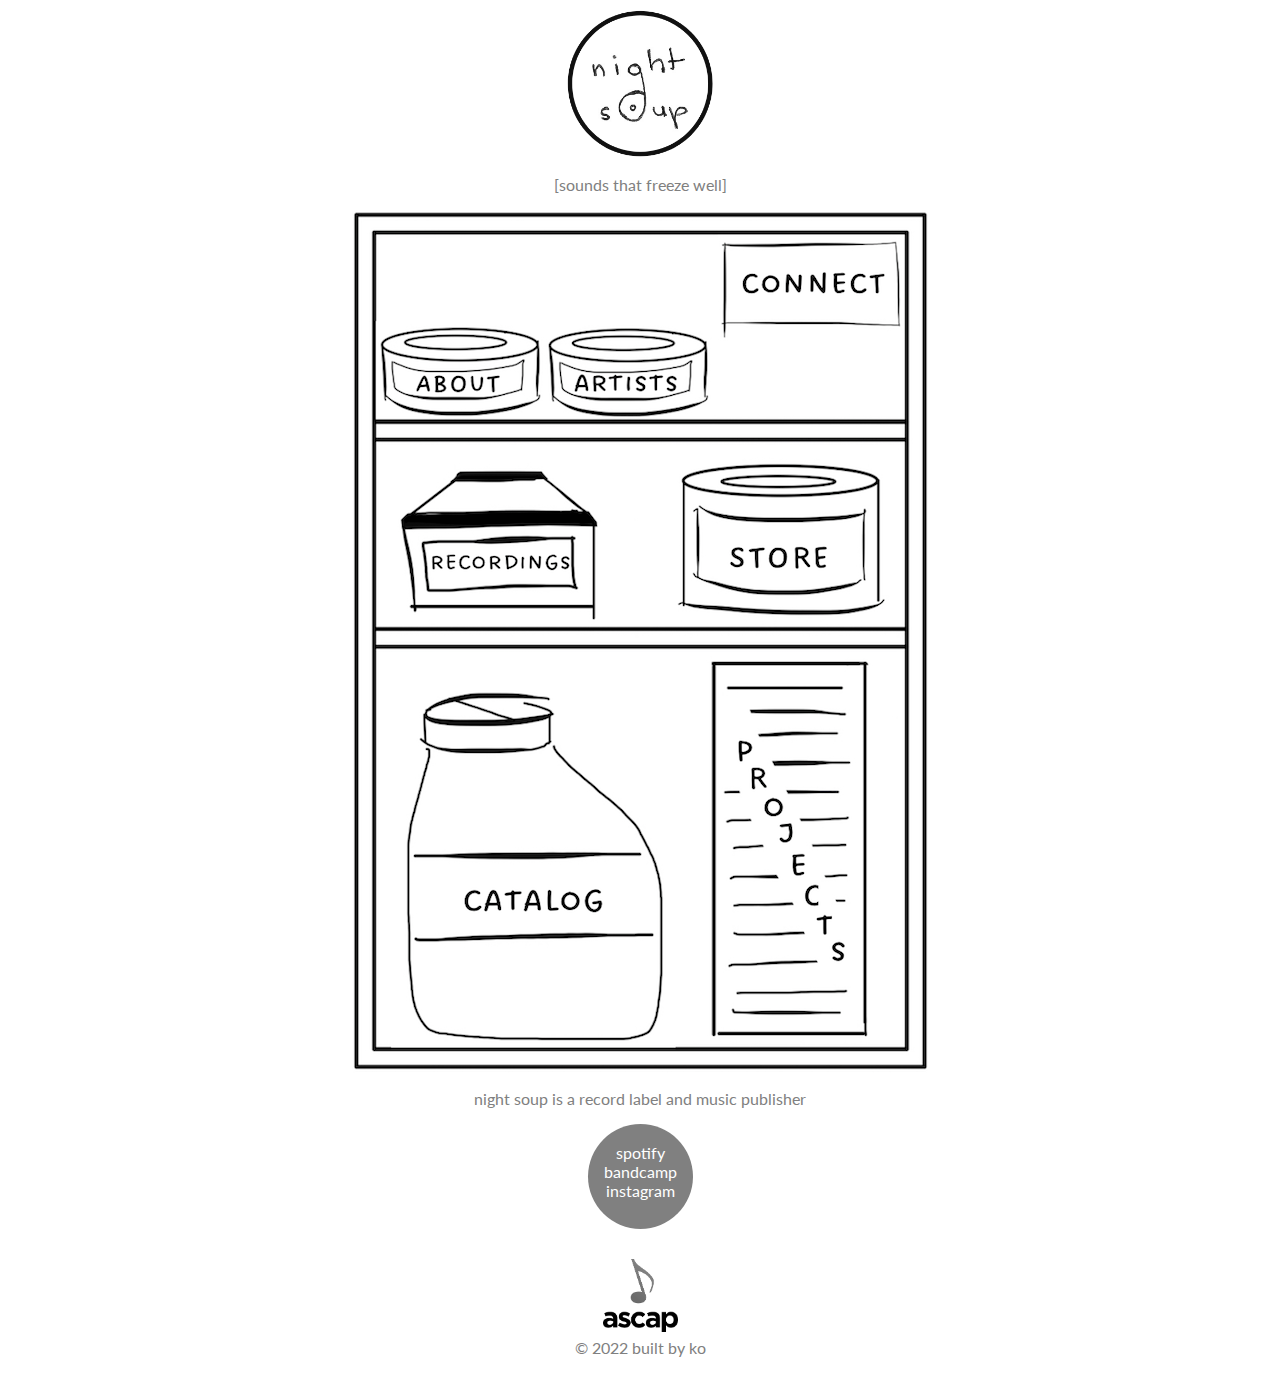
<file: index.html>
<!DOCTYPE html>
<html lang="en"> 
<head>
    <title>Night Soup Music</title>
    <!-- Meta -->
    <meta name="description" content="Night Soup Music | sounds that freeze well">
    <meta name="author" content="http://kirstenopstad.com"> 
    <meta name="viewport" content="width=device-width, initial-scale=1.0">   
    <link rel="shortcut icon" href="images/Night Soup Simple Logo.png"> 
    <!--CSS-->
	<link rel="stylesheet" href="style.css">
    <!-- Global site tag (gtag.js) - Google Analytics -->
    <script async src="https://www.googletagmanager.com/gtag/js?id=G-VCZ8Q6GPBM"></script>
    <script>
    window.dataLayer = window.dataLayer || [];
    function gtag(){dataLayer.push(arguments);}
    gtag('js', new Date());

    gtag('config', 'G-VCZ8Q6GPBM');
    </script>
</head> 
<body>
<div class="header">
    <header>
        <!-- Image Map Generated by http://www.image-map.net/ -->
        <img class="header" id="logo" src="images/Night Soup Simple Logo.png" title="Night Soup Logo" alt="Illustration of a bowl of soup with the words 'night soup' inside.">
        <p>[sounds that freeze well]</p>
    </div>
    </header>
        <div class="nav-cab-container">
        <div class="nav-cab">
            <div class="nav-cab-little">
                <!-- Image Map Generated by http://www.image-map.net/ -->
                    <img class="little-screens" src="images/NS-Cabinet-320x479.png" width="320" height="479" usemap="#image-map-little">
                    <map name="image-map-little">
                        <area target="" alt="About" title="About" href="about.html" coords="18,76,18,102,44,113,65,112,88,108,103,105,103,76,85,67,57,67,34,68,24,72" shape="poly">
                        <area target="" alt="Artists" title="Artists" href="artists.html" coords="112,78,112,102,131,112,149,112,171,112,188,112,197,106,197,78,188,69,167,67,143,67,119,68" shape="poly">
                        <area target="" alt="Connect" title="Connect" href="connect.html" coords="208,20,303,65" shape="rect">
                        <area target="" alt="Recordings" title="Recordings" href="recordings.html" coords="30,176,36,218,135,220,133,173,106,147,61,148,35,168,30,171" shape="poly">
                        <area target="" alt="Store" title="Store" href="store.html" coords="185,152,184,216,203,221,231,221,251,223,279,223,294,216,294,153,280,142,261,142,227,144,208,144,198,144" shape="poly">
                        <area target="" alt="Catalog" title="Catalog" href="catalog.html" coords="42,282,42,293,45,302,31,342,35,439,43,453,59,458,94,458,115,459,148,457,161,457,169,446,173,402,173,374,168,356,160,340,142,325,127,313,111,296,110,281,98,271,85,269,66,268,51,269" shape="poly">
                        <area target="" alt="Projects" title="Projects" href="projects.html" coords="203,254,285,458" shape="rect">
                    </map>
       
            </div>
            <div class="nav-cab-mobile">
                <!-- Image Map Generated by http://www.image-map.net/ -->
                <img class="mobile-screens" src="images/NS-Cabinet-576x863.png" usemap="#image-map-mobile">

                <map name="image-map-mobile">
                    <area target="" alt="About" title="About" href="about.html" coords="31,139,35,185,48,193,66,198,91,203,118,203,141,201,159,198,180,192,187,187,187,138,180,127,154,120,129,119,100,118,77,119,61,119,45,122,36,125" shape="poly">
                    <area target="" alt="Artists" title="Artists" href="artists.html" coords="199,139,201,186,229,200,270,202,308,202,335,197,353,191,356,136,327,122,297,120,260,120,230,121,208,126" shape="poly">
                    <area target="" alt="Connect" title="Connect" href="connect.html" coords="374,36,547,116" shape="rect">
                    <area target="" alt="Recordings" title="Recordings" href="recordings.html" coords="51,312,59,359,62,394,241,394,242,316,191,263,111,265" shape="poly">
                    <area target="" alt="Store" title="Store" href="store.html" coords="333,275,332,392,418,401,483,404,526,395,526,272,489,259,440,257,396,259,356,262,340,266,333,271,334,283" shape="poly">
                    <area target="" alt="Catalog" title="Catalog" href="catalog.html" coords="58,646,308,725" shape="rect">
                    <area target="" alt="Projects" title="Projects" href="projects.html" coords="365,454,514,825" shape="rect">
                </map>
            </div>
            <div class="nav-cab-tablet">
                <!-- Image Map Generated by http://www.image-map.net/ -->
                <img class="tablet-screens" src="images/NS-Cabinet-768x1150.png" usemap="#image-map-tablet">

                <map name="image-map-tablet">
                    <area target="" alt="About" title="About" href="about.html" coords="55,203,58,236,88,250,139,251,173,252,226,239,229,202,188,212,139,217,94,215" shape="poly">
                    <area target="" alt="Artists" title="Artists" href="artists.html" coords="279,204,281,238,311,248,335,253,359,255,393,254,411,253,451,241,452,205,424,211,390,215,344,216,316,216" shape="poly">
                    <area target="" alt="Connect" title="Connect" href="connect.html" coords="499,49,729,150" shape="rect">
                    <area target="" alt="Recordings" title="Recordings" href="recordings.html" coords="97,440,302,505" shape="rect">
                    <area target="" alt="Store" title="Store" href="store.html" coords="462,395,463,491,487,497,517,505,546,509,585,510,604,509,643,505,668,501,682,490,685,404,657,410,612,414,562,414,520,413,486,408" shape="poly">
                    <area target="" alt="Catalog" title="Catalog" href="catalog.html" coords="83,862,402,966" shape="rect">
                    <area target="" alt="Projects" title="Projects" href="projects.html" coords="486,606,684,1096" shape="rect">
                </map>
            </div>
        </div>
    </div>
    <main>
        <p>night soup is a record label and music publisher</p>
        <div id="circle">
        <ul class="simple-list">
            <li><a href="https://open.spotify.com/playlist/7rzDrk3SoF07BJKBrepksP?si=p0f_B0v2R-ePAQViDe3pBQ" target="_blank">spotify</a></li>
            <li><a href="https://kirstenopstad.bandcamp.com/" target="_blank">bandcamp</a></li>
            <li><a href="https://www.instagram.com/nights0up/" target="_blank">instagram</a></li></ul>
        </ul>
    </div>
</main>
<footer>
    <div class="affiliate-logos">
        <a href="https://www.ascap.com/repertory#/ace/works/publisher/5889394/NIGHT%20SOUP"><img class="affiliate-logos" src="images/ascap-logo.png"></a>
      
    </div>
    <p class="copyright-tag">&#169; 2022 built by ko</p>
</footer>
</body>
</html>
</file>
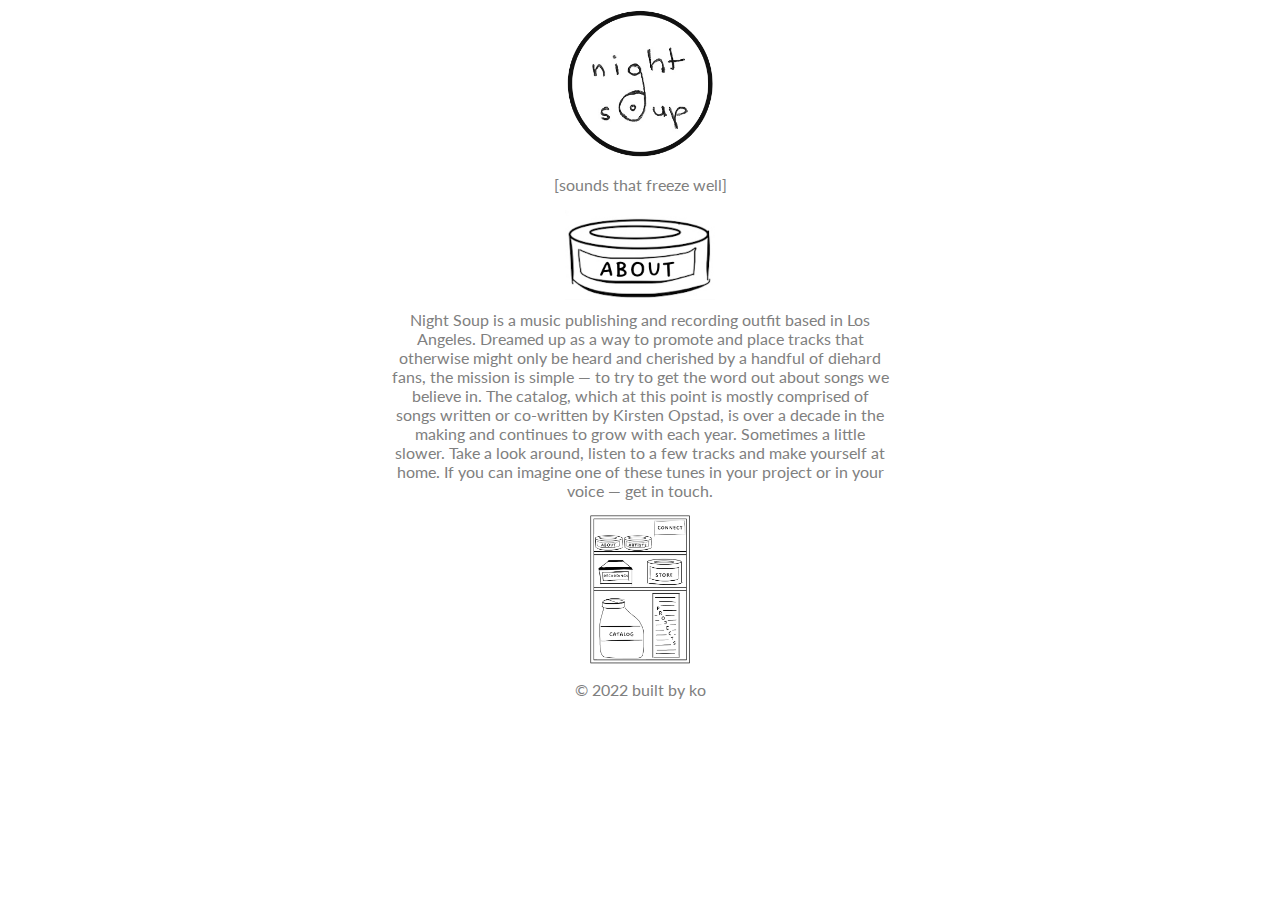
<file: about.html>
<!DOCTYPE html>
<html lang="en"> 
<head>
    <title>Night Soup Music</title>
    <!-- Meta -->
    <meta name="description" content="About | Night Soup Music | sounds that freeze well">
    <meta name="author" content="http://kirstenopstad.com">
    <meta name="viewport" content="width=device-width, initial-scale=1.0">   
    <link rel="shortcut icon" href="images/Night Soup Simple Logo.png"> 
    <!--CSS-->
	<link rel="stylesheet" href="page-style.css">
    <!-- Global site tag (gtag.js) - Google Analytics -->
    <script async src="https://www.googletagmanager.com/gtag/js?id=G-VCZ8Q6GPBM"></script>
    <script>
    window.dataLayer = window.dataLayer || [];
    function gtag(){dataLayer.push(arguments);}
    gtag('js', new Date());

    gtag('config', 'G-VCZ8Q6GPBM');
    </script>
</head> 
<body>
<div class="header">
    <header>
        <!-- Image Map Generated by http://www.image-map.net/ -->
        <img class="header" id="logo" src="images/Night Soup Simple Logo.png" title="Night Soup Logo" alt="Illustration of a bowl of soup with the words 'night soup' inside."> 
        <p>[sounds that freeze well]</p>
    </div>
    </header>
    <main>
    <div class="page-body">
        <img class="title" src="images/Title-About.png" title="About" alt="Illustration of a can with a label that reads, 'about.'">
        <p>Night Soup is a music publishing and recording outfit based in Los Angeles. Dreamed up as a way to promote and place tracks that otherwise might only be heard and cherished by a handful of diehard fans, the mission is simple &#8212; to try to get the word out about songs we believe in. The catalog, which at this point is mostly comprised of songs written or co-written by Kirsten Opstad, is over a decade in the making and continues to grow with each year. Sometimes a little slower. Take a look around, listen to a few tracks and make yourself at home. If you can imagine one of these tunes in your project or in your voice &#8212; get in touch.</p>
        <a href="index.html" alt="link to index">
        <img class="rack-back"  src="images/NS-Cabinet-320x479.png" title="Back to the Rack" alt="Mini cabinet slash navigation spice rack image, linking to index."> 
        </a>
    </div>
</main>
<footer><p class="copyright-tag">&#169; 2022 built by ko</p></footer>
</body>
</html>
</file>
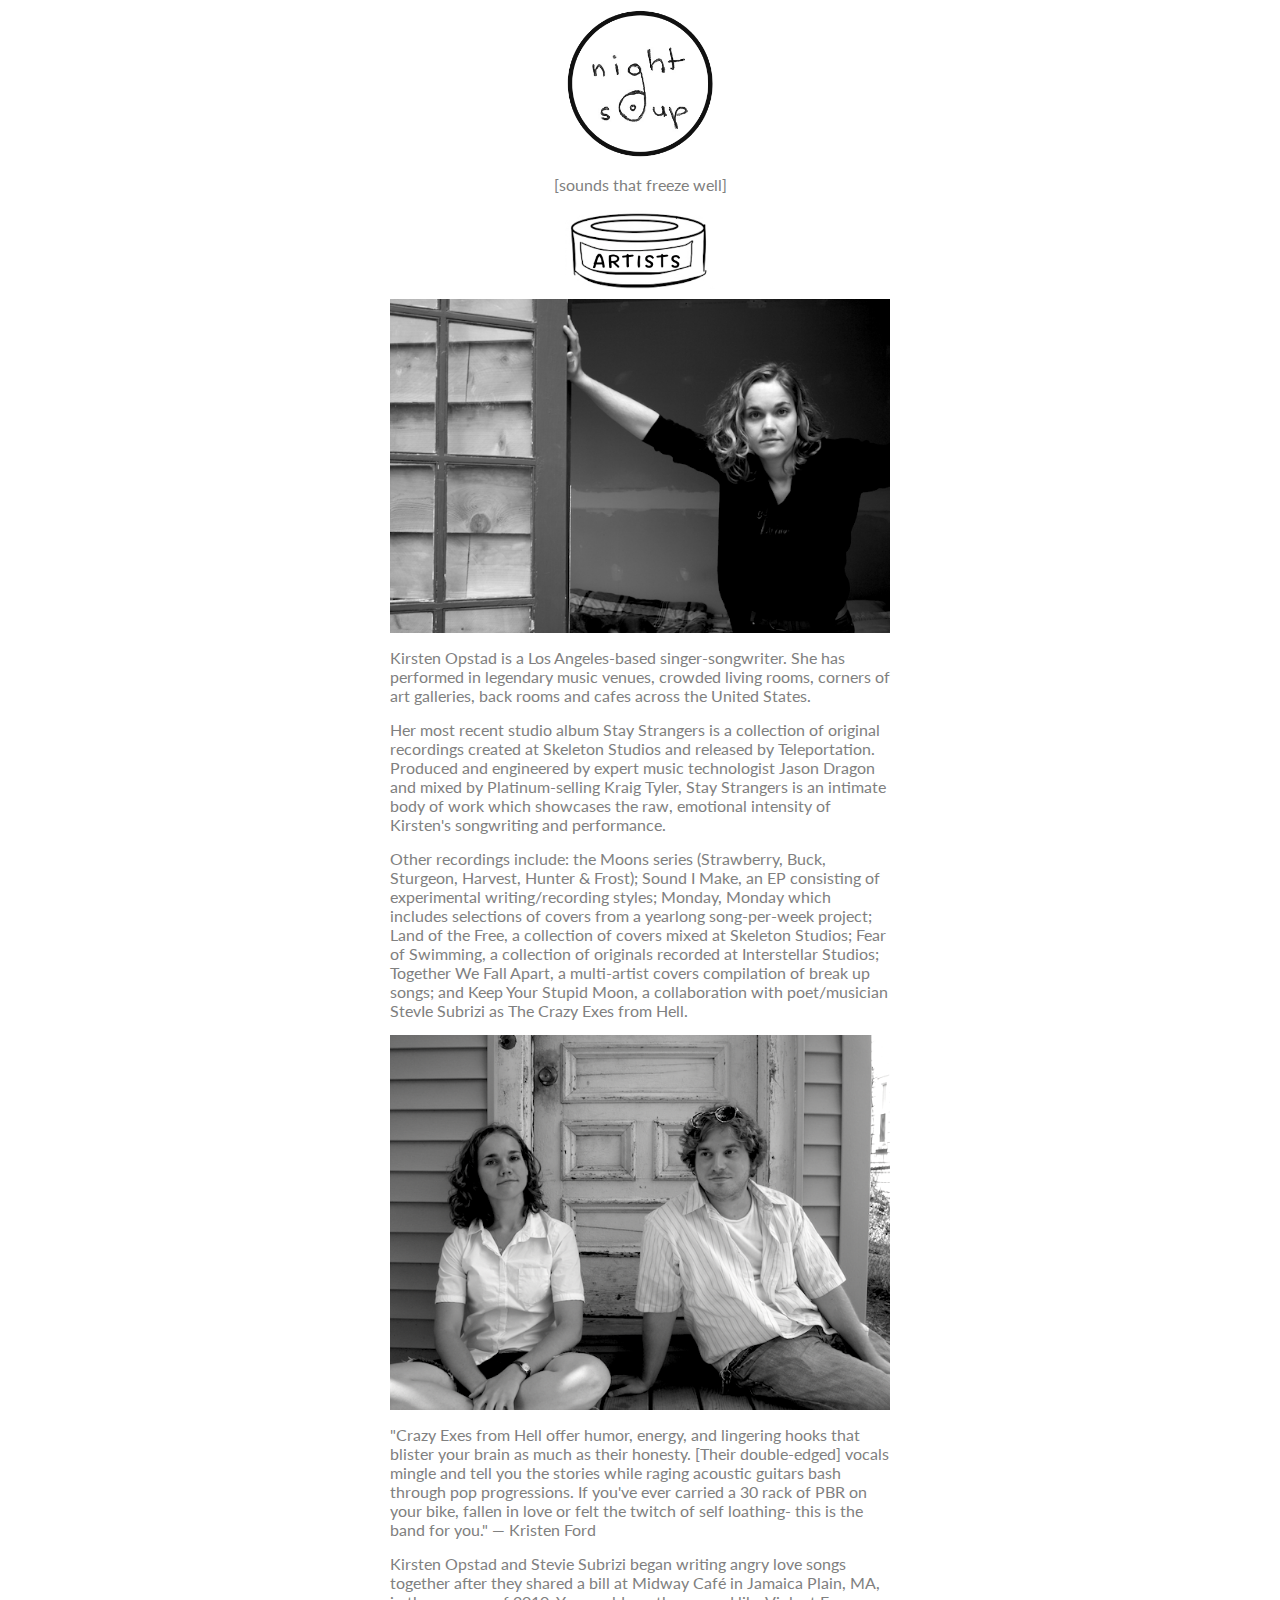
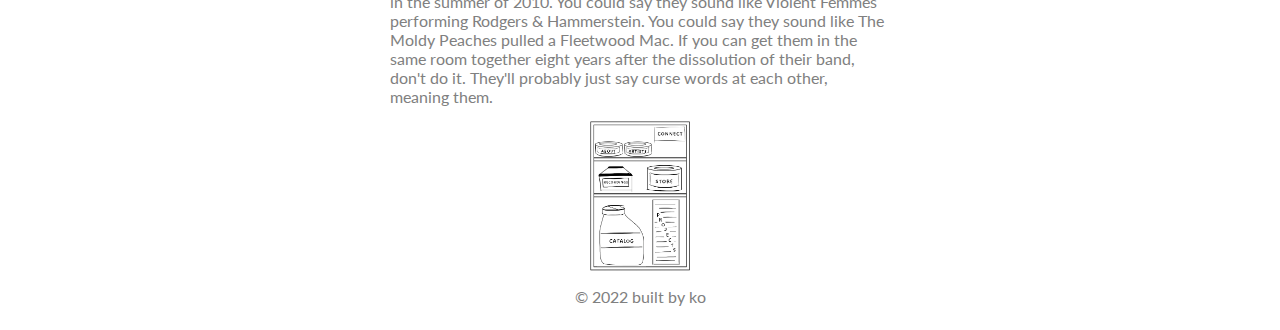
<file: artists.html>
<!DOCTYPE html>
<html lang="en"> 
<head>
    <title>Night Soup Music</title>
    <!-- Meta -->
    <meta name="description" content="Artists | Night Soup Music | sounds that freeze well">
    <meta name="author" content="http://kirstenopstad.com">
    <meta name="viewport" content="width=device-width, initial-scale=1.0">   
    <link rel="shortcut icon" href="images/Night Soup Simple Logo.png"> 
    <!--CSS-->
	<link rel="stylesheet" href="page-style.css">
    <!-- Global site tag (gtag.js) - Google Analytics -->
    <script async src="https://www.googletagmanager.com/gtag/js?id=G-VCZ8Q6GPBM"></script>
    <script>
    window.dataLayer = window.dataLayer || [];
    function gtag(){dataLayer.push(arguments);}
    gtag('js', new Date());

    gtag('config', 'G-VCZ8Q6GPBM');
    </script>
</head> 
<body>
<div class="header">
    <header>
        <!-- Image Map Generated by http://www.image-map.net/ -->
        <img class="header" id="logo" src="images/Night Soup Simple Logo.png" title="Night Soup Logo" alt="Illustration of a bowl of soup with the words 'night soup' inside."> 
        <p>[sounds that freeze well]</p>
    </div>
    </header>
    <main>
    <div class="page-body">
        <img class="title" src="images/Title-Artists.png" title="Artists" alt="Illustration of can labeled, 'artists.'">
        <div id="artists">
        <section>
        <img src="images/Kirsten_Opstad_1_BW.png" title="Promo Photo KO" alt="Portrait of artist Kirsten Opstad staring intensely in black & white.">
        <p>Kirsten Opstad is a Los Angeles-based singer-songwriter. She has performed in legendary music venues, crowded living rooms, corners of art galleries, back rooms and cafes across the United States.</p>
        <p>Her most recent studio album Stay Strangers is a collection of original recordings created at Skeleton Studios and released by Teleportation. Produced and engineered by expert music technologist Jason Dragon and mixed by Platinum-selling Kraig Tyler, Stay Strangers is an intimate body of work which showcases the raw, emotional intensity of Kirsten's songwriting and performance.</p>
        <p>Other recordings include: the Moons series (Strawberry, Buck, Sturgeon, Harvest, Hunter & Frost); Sound I Make, an EP consisting of experimental writing/recording styles; Monday, Monday which includes selections of covers from a yearlong song-per-week project; Land of the Free, a collection of covers mixed at Skeleton Studios; Fear of Swimming, a collection of originals recorded at Interstellar Studios; Together We Fall Apart, a multi-artist covers compilation of break up songs; and Keep Your Stupid Moon, a collaboration with poet/musician StevIe Subrizi as The Crazy Exes from Hell.</p>
        </section>
        <section>
        <img src="images/Crazy_Exes_1_BW.png" title="Promo Photo CXFH" alt="Portrait of artists Kirsten Opstad and Stevie Subrizi, aka The Crazy Exes from Hell.">
        
        <p>"Crazy Exes from Hell offer humor, energy, and lingering hooks that blister your brain as much as their honesty. [Their double-edged] vocals mingle and tell you the stories while raging acoustic guitars bash through pop progressions. If you've ever carried a 30 rack of PBR on your bike, fallen in love or felt the twitch of self loathing- this is the band for you." &#8212; Kristen Ford</p>
        <p>Kirsten Opstad and Stevie Subrizi began writing angry love songs together after they shared a bill at Midway Caf&eacute; in Jamaica Plain, MA, in the summer of 2010. You could say they sound like Violent Femmes performing Rodgers & Hammerstein. You could say they sound like The Moldy Peaches pulled a Fleetwood Mac. If you can get them in the same room together eight years after the dissolution of their band, don't do it. They'll probably just say curse words at each other, meaning them.</p>
        </section>
        </div>
        <a href="index.html" alt="link to index">
        <img class="rack-back"  src="images/NS-Cabinet-320x479.png" title="Back to the Rack" alt="Mini cabinet slash navigation spice rack image, linking to index."> 
        </a>
    </div>
</main>
<footer><p class="copyright-tag">&#169; 2022 built by ko</p></footer>
</body>
</html>
</file>
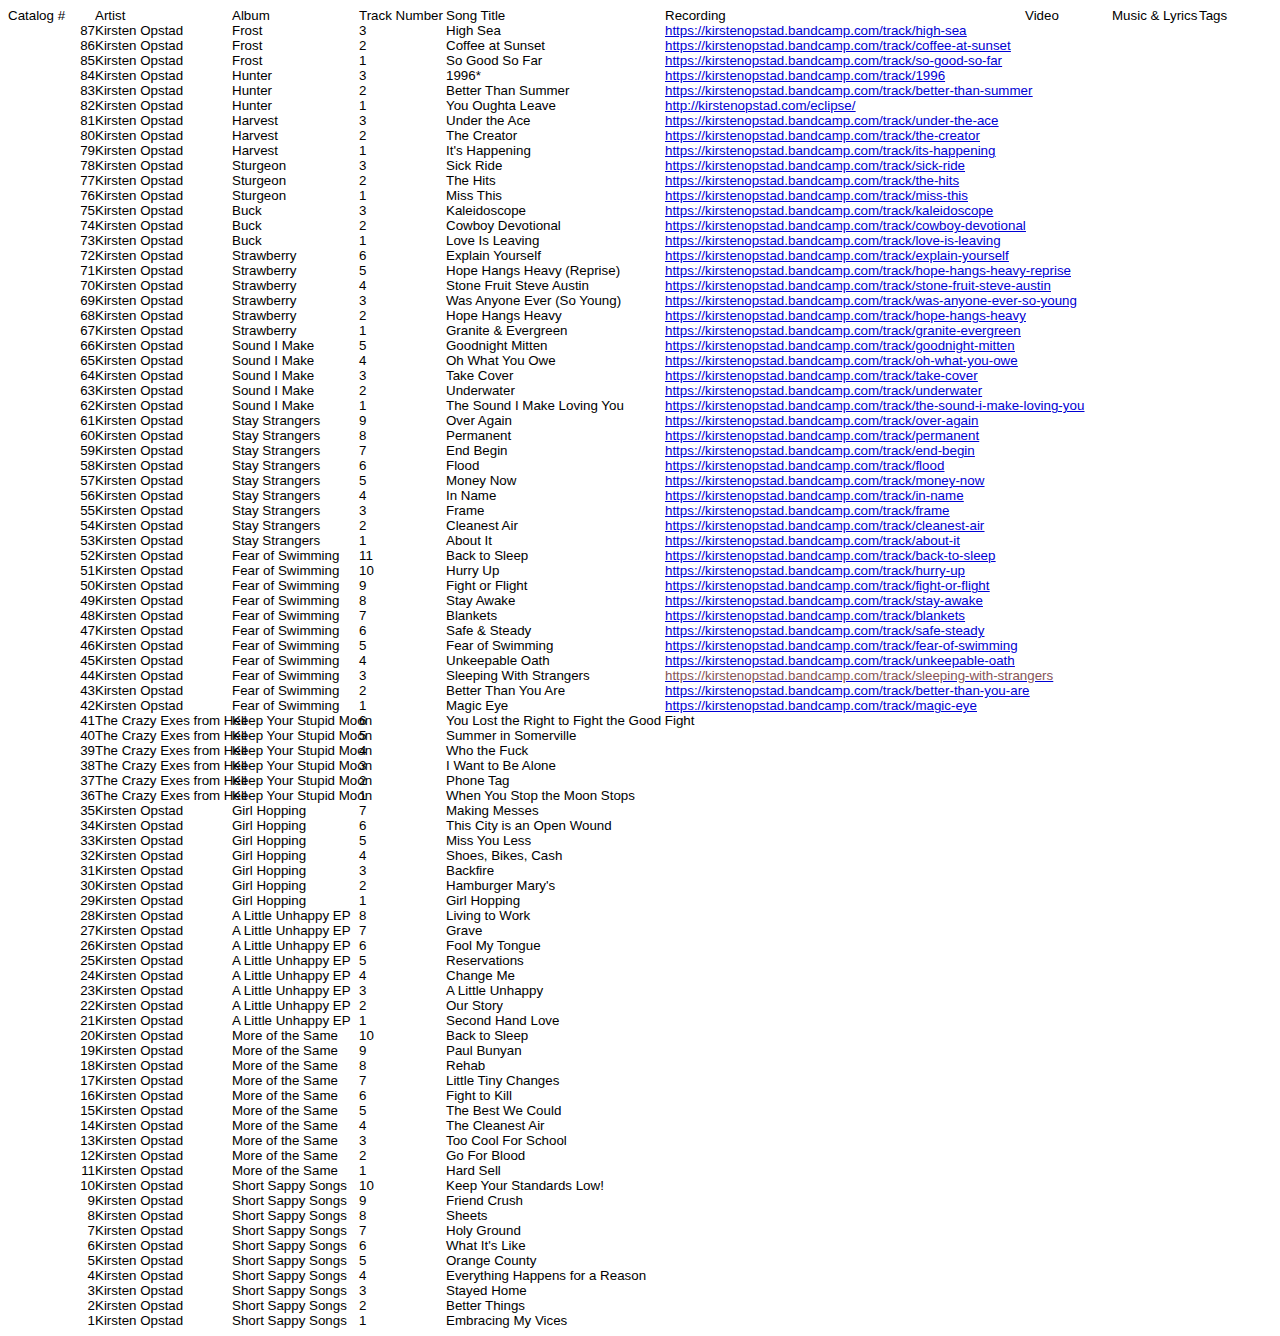
<file: Catalog-Date.htm>
<html>

<head>
<meta name=Title content="">
<meta name=Keywords content="">
<meta http-equiv=Content-Type content="text/html; charset=macintosh">
<meta name=ProgId content=Excel.Sheet>
<meta name=Generator content="Microsoft Excel 2008">
<style>
<!--table {}
.style0
	{text-align:general;
	vertical-align:bottom;
	white-space:nowrap;
	color:black;
	font-size:10.0pt;
	font-weight:400;
	font-style:normal;
	text-decoration:none;
	font-family:Arial;
	border:none;}
td
	{padding:0px;
	color:black;
	font-size:10.0pt;
	font-weight:400;
	font-style:normal;
	text-decoration:none;
	font-family:Arial;
	text-align:general;
	vertical-align:bottom;
	border:none;
	white-space:nowrap;}
.xl24
	{color:#0000D4;
	text-decoration:underline;
	text-underline-style:single;}
.xl25
	{color:#865357;
	text-decoration:underline;
	text-underline-style:single;}
ruby
	{ruby-align:left;}
rt
	{color:windowtext;
	font-size:8.0pt;
	font-weight:400;
	font-style:normal;
	text-decoration:none;
	font-family:Verdana;
	display:none;}
-->
</style>
</head>

<body link="#0000d4" vlink="#993366">

<table border=0 cellpadding=0 cellspacing=0 width=1278 style='border-collapse:
 collapse;table-layout:fixed'>
 <col width=87>
 <col width=137>
 <col width=127>
 <col width=87>
 <col width=219>
 <col width=360>
 <col width=87 span=3>
 <tr height=15>
  <td height=15 width=87>Catalog #</td>
  <td width=137>Artist</td>
  <td width=127>Album</td>
  <td width=87>Track Number</td>
  <td width=219>Song Title</td>
  <td width=360>Recording</td>
  <td width=87>Video</td>
  <td width=87>Music &amp; Lyrics</td>
  <td width=87>Tags</td>
 </tr>
 <tr height=15>
  <td height=15 align=right>87</td>
  <td>Kirsten Opstad</td>
  <td>Frost</td>
  <td>3</td>
  <td>High Sea</td>
  <td class=xl24><a href="https://kirstenopstad.bandcamp.com/track/high-sea">https://kirstenopstad.bandcamp.com/track/high-sea</a></td>
  <td></td>
  <td></td>
  <td></td>
 </tr>
 <tr height=15>
  <td height=15 align=right>86</td>
  <td>Kirsten Opstad</td>
  <td>Frost</td>
  <td>2</td>
  <td>Coffee at Sunset</td>
  <td class=xl24><a
  href="https://kirstenopstad.bandcamp.com/track/coffee-at-sunset">https://kirstenopstad.bandcamp.com/track/coffee-at-sunset</a></td>
  <td></td>
  <td></td>
  <td></td>
 </tr>
 <tr height=15>
  <td height=15 align=right>85</td>
  <td>Kirsten Opstad</td>
  <td>Frost</td>
  <td>1</td>
  <td>So Good So Far</td>
  <td class=xl24><a
  href="https://kirstenopstad.bandcamp.com/track/so-good-so-far">https://kirstenopstad.bandcamp.com/track/so-good-so-far</a></td>
  <td></td>
  <td></td>
  <td></td>
 </tr>
 <tr height=15>
  <td height=15 align=right>84</td>
  <td>Kirsten Opstad</td>
  <td>Hunter</td>
  <td>3</td>
  <td>1996*</td>
  <td class=xl24><a href="https://kirstenopstad.bandcamp.com/track/1996">https://kirstenopstad.bandcamp.com/track/1996</a></td>
  <td></td>
  <td></td>
  <td></td>
 </tr>
 <tr height=15>
  <td height=15 align=right>83</td>
  <td>Kirsten Opstad</td>
  <td>Hunter</td>
  <td>2</td>
  <td>Better Than Summer</td>
  <td class=xl24><a
  href="https://kirstenopstad.bandcamp.com/track/better-than-summer">https://kirstenopstad.bandcamp.com/track/better-than-summer</a></td>
  <td></td>
  <td></td>
  <td></td>
 </tr>
 <tr height=15>
  <td height=15 align=right>82</td>
  <td>Kirsten Opstad</td>
  <td>Hunter</td>
  <td>1</td>
  <td>You Oughta Leave</td>
  <td class=xl24><a href="http://kirstenopstad.com/eclipse/">http://kirstenopstad.com/eclipse/</a></td>
  <td></td>
  <td></td>
  <td></td>
 </tr>
 <tr height=15>
  <td height=15 align=right>81</td>
  <td>Kirsten Opstad</td>
  <td>Harvest</td>
  <td>3</td>
  <td>Under the Ace</td>
  <td class=xl24><a
  href="https://kirstenopstad.bandcamp.com/track/under-the-ace">https://kirstenopstad.bandcamp.com/track/under-the-ace</a></td>
  <td></td>
  <td></td>
  <td></td>
 </tr>
 <tr height=15>
  <td height=15 align=right>80</td>
  <td>Kirsten Opstad</td>
  <td>Harvest</td>
  <td>2</td>
  <td>The Creator</td>
  <td class=xl24><a href="https://kirstenopstad.bandcamp.com/track/the-creator">https://kirstenopstad.bandcamp.com/track/the-creator</a></td>
  <td></td>
  <td></td>
  <td></td>
 </tr>
 <tr height=15>
  <td height=15 align=right>79</td>
  <td>Kirsten Opstad</td>
  <td>Harvest</td>
  <td>1</td>
  <td>It's Happening</td>
  <td class=xl24><a
  href="https://kirstenopstad.bandcamp.com/track/its-happening">https://kirstenopstad.bandcamp.com/track/its-happening</a></td>
  <td></td>
  <td></td>
  <td></td>
 </tr>
 <tr height=15>
  <td height=15 align=right>78</td>
  <td>Kirsten Opstad</td>
  <td>Sturgeon</td>
  <td>3</td>
  <td>Sick Ride</td>
  <td class=xl24><a href="https://kirstenopstad.bandcamp.com/track/sick-ride">https://kirstenopstad.bandcamp.com/track/sick-ride</a></td>
  <td></td>
  <td></td>
  <td></td>
 </tr>
 <tr height=15>
  <td height=15 align=right>77</td>
  <td>Kirsten Opstad</td>
  <td>Sturgeon</td>
  <td>2</td>
  <td>The Hits</td>
  <td class=xl24><a href="https://kirstenopstad.bandcamp.com/track/the-hits">https://kirstenopstad.bandcamp.com/track/the-hits</a></td>
  <td></td>
  <td></td>
  <td></td>
 </tr>
 <tr height=15>
  <td height=15 align=right>76</td>
  <td>Kirsten Opstad</td>
  <td>Sturgeon</td>
  <td>1</td>
  <td>Miss This</td>
  <td class=xl24><a href="https://kirstenopstad.bandcamp.com/track/miss-this">https://kirstenopstad.bandcamp.com/track/miss-this</a></td>
  <td></td>
  <td></td>
  <td></td>
 </tr>
 <tr height=15>
  <td height=15 align=right>75</td>
  <td>Kirsten Opstad</td>
  <td>Buck</td>
  <td>3</td>
  <td>Kaleidoscope</td>
  <td class=xl24><a href="https://kirstenopstad.bandcamp.com/track/kaleidoscope">https://kirstenopstad.bandcamp.com/track/kaleidoscope</a></td>
  <td></td>
  <td></td>
  <td></td>
 </tr>
 <tr height=15>
  <td height=15 align=right>74</td>
  <td>Kirsten Opstad</td>
  <td>Buck</td>
  <td>2</td>
  <td>Cowboy Devotional</td>
  <td class=xl24><a
  href="https://kirstenopstad.bandcamp.com/track/cowboy-devotional">https://kirstenopstad.bandcamp.com/track/cowboy-devotional</a></td>
  <td></td>
  <td></td>
  <td></td>
 </tr>
 <tr height=15>
  <td height=15 align=right>73</td>
  <td>Kirsten Opstad</td>
  <td>Buck</td>
  <td>1</td>
  <td>Love Is Leaving</td>
  <td class=xl24><a
  href="https://kirstenopstad.bandcamp.com/track/love-is-leaving">https://kirstenopstad.bandcamp.com/track/love-is-leaving</a></td>
  <td></td>
  <td></td>
  <td></td>
 </tr>
 <tr height=15>
  <td height=15 align=right>72</td>
  <td>Kirsten Opstad</td>
  <td>Strawberry</td>
  <td>6</td>
  <td>Explain Yourself</td>
  <td class=xl24><a
  href="https://kirstenopstad.bandcamp.com/track/explain-yourself">https://kirstenopstad.bandcamp.com/track/explain-yourself</a></td>
  <td></td>
  <td></td>
  <td></td>
 </tr>
 <tr height=15>
  <td height=15 align=right>71</td>
  <td>Kirsten Opstad</td>
  <td>Strawberry</td>
  <td>5</td>
  <td>Hope Hangs Heavy (Reprise)</td>
  <td class=xl24><a
  href="https://kirstenopstad.bandcamp.com/track/hope-hangs-heavy-reprise">https://kirstenopstad.bandcamp.com/track/hope-hangs-heavy-reprise</a></td>
  <td></td>
  <td></td>
  <td></td>
 </tr>
 <tr height=15>
  <td height=15 align=right>70</td>
  <td>Kirsten Opstad</td>
  <td>Strawberry</td>
  <td>4</td>
  <td>Stone Fruit Steve Austin</td>
  <td class=xl24><a
  href="https://kirstenopstad.bandcamp.com/track/stone-fruit-steve-austin">https://kirstenopstad.bandcamp.com/track/stone-fruit-steve-austin</a></td>
  <td></td>
  <td></td>
  <td></td>
 </tr>
 <tr height=15>
  <td height=15 align=right>69</td>
  <td>Kirsten Opstad</td>
  <td>Strawberry</td>
  <td>3</td>
  <td>Was Anyone Ever (So Young)</td>
  <td class=xl24><a
  href="https://kirstenopstad.bandcamp.com/track/was-anyone-ever-so-young">https://kirstenopstad.bandcamp.com/track/was-anyone-ever-so-young</a></td>
  <td></td>
  <td></td>
  <td></td>
 </tr>
 <tr height=15>
  <td height=15 align=right>68</td>
  <td>Kirsten Opstad</td>
  <td>Strawberry</td>
  <td>2</td>
  <td>Hope Hangs Heavy</td>
  <td class=xl24><a
  href="https://kirstenopstad.bandcamp.com/track/hope-hangs-heavy">https://kirstenopstad.bandcamp.com/track/hope-hangs-heavy</a></td>
  <td></td>
  <td></td>
  <td></td>
 </tr>
 <tr height=15>
  <td height=15 align=right>67</td>
  <td>Kirsten Opstad</td>
  <td>Strawberry</td>
  <td>1</td>
  <td>Granite &amp; Evergreen</td>
  <td class=xl24><a
  href="https://kirstenopstad.bandcamp.com/track/granite-evergreen">https://kirstenopstad.bandcamp.com/track/granite-evergreen</a></td>
  <td></td>
  <td></td>
  <td></td>
 </tr>
 <tr height=15>
  <td height=15 align=right>66</td>
  <td>Kirsten Opstad</td>
  <td>Sound I Make</td>
  <td>5</td>
  <td>Goodnight Mitten</td>
  <td class=xl24><a
  href="https://kirstenopstad.bandcamp.com/track/goodnight-mitten">https://kirstenopstad.bandcamp.com/track/goodnight-mitten</a></td>
  <td></td>
  <td></td>
  <td></td>
 </tr>
 <tr height=15>
  <td height=15 align=right>65</td>
  <td>Kirsten Opstad</td>
  <td>Sound I Make</td>
  <td>4</td>
  <td>Oh What You Owe</td>
  <td class=xl24><a
  href="https://kirstenopstad.bandcamp.com/track/oh-what-you-owe">https://kirstenopstad.bandcamp.com/track/oh-what-you-owe</a></td>
  <td></td>
  <td></td>
  <td></td>
 </tr>
 <tr height=15>
  <td height=15 align=right>64</td>
  <td>Kirsten Opstad</td>
  <td>Sound I Make</td>
  <td>3</td>
  <td>Take Cover</td>
  <td class=xl24><a href="https://kirstenopstad.bandcamp.com/track/take-cover">https://kirstenopstad.bandcamp.com/track/take-cover</a></td>
  <td></td>
  <td></td>
  <td></td>
 </tr>
 <tr height=15>
  <td height=15 align=right>63</td>
  <td>Kirsten Opstad</td>
  <td>Sound I Make</td>
  <td>2</td>
  <td>Underwater</td>
  <td class=xl24><a href="https://kirstenopstad.bandcamp.com/track/underwater">https://kirstenopstad.bandcamp.com/track/underwater</a></td>
  <td></td>
  <td></td>
  <td></td>
 </tr>
 <tr height=15>
  <td height=15 align=right>62</td>
  <td>Kirsten Opstad</td>
  <td>Sound I Make</td>
  <td>1</td>
  <td>The Sound I Make Loving You</td>
  <td class=xl24><a
  href="https://kirstenopstad.bandcamp.com/track/the-sound-i-make-loving-you">https://kirstenopstad.bandcamp.com/track/the-sound-i-make-loving-you</a></td>
  <td></td>
  <td></td>
  <td></td>
 </tr>
 <tr height=15>
  <td height=15 align=right>61</td>
  <td>Kirsten Opstad</td>
  <td>Stay Strangers</td>
  <td>9</td>
  <td>Over Again</td>
  <td class=xl24><a href="https://kirstenopstad.bandcamp.com/track/over-again">https://kirstenopstad.bandcamp.com/track/over-again</a></td>
  <td></td>
  <td></td>
  <td></td>
 </tr>
 <tr height=15>
  <td height=15 align=right>60</td>
  <td>Kirsten Opstad</td>
  <td>Stay Strangers</td>
  <td>8</td>
  <td>Permanent</td>
  <td class=xl24><a href="https://kirstenopstad.bandcamp.com/track/permanent">https://kirstenopstad.bandcamp.com/track/permanent</a></td>
  <td></td>
  <td></td>
  <td></td>
 </tr>
 <tr height=15>
  <td height=15 align=right>59</td>
  <td>Kirsten Opstad</td>
  <td>Stay Strangers</td>
  <td>7</td>
  <td>End Begin</td>
  <td class=xl24><a href="https://kirstenopstad.bandcamp.com/track/end-begin">https://kirstenopstad.bandcamp.com/track/end-begin</a></td>
  <td></td>
  <td></td>
  <td></td>
 </tr>
 <tr height=15>
  <td height=15 align=right>58</td>
  <td>Kirsten Opstad</td>
  <td>Stay Strangers</td>
  <td>6</td>
  <td>Flood</td>
  <td class=xl24><a href="https://kirstenopstad.bandcamp.com/track/flood">https://kirstenopstad.bandcamp.com/track/flood</a></td>
  <td></td>
  <td></td>
  <td></td>
 </tr>
 <tr height=15>
  <td height=15 align=right>57</td>
  <td>Kirsten Opstad</td>
  <td>Stay Strangers</td>
  <td>5</td>
  <td>Money Now</td>
  <td class=xl24><a href="https://kirstenopstad.bandcamp.com/track/money-now">https://kirstenopstad.bandcamp.com/track/money-now</a></td>
  <td></td>
  <td></td>
  <td></td>
 </tr>
 <tr height=15>
  <td height=15 align=right>56</td>
  <td>Kirsten Opstad</td>
  <td>Stay Strangers</td>
  <td>4</td>
  <td>In Name</td>
  <td class=xl24><a href="https://kirstenopstad.bandcamp.com/track/in-name">https://kirstenopstad.bandcamp.com/track/in-name</a></td>
  <td></td>
  <td></td>
  <td></td>
 </tr>
 <tr height=15>
  <td height=15 align=right>55</td>
  <td>Kirsten Opstad</td>
  <td>Stay Strangers</td>
  <td>3</td>
  <td>Frame</td>
  <td class=xl24><a href="https://kirstenopstad.bandcamp.com/track/frame">https://kirstenopstad.bandcamp.com/track/frame</a></td>
  <td></td>
  <td></td>
  <td></td>
 </tr>
 <tr height=15>
  <td height=15 align=right>54</td>
  <td>Kirsten Opstad</td>
  <td>Stay Strangers</td>
  <td>2</td>
  <td>Cleanest Air</td>
  <td class=xl24><a href="https://kirstenopstad.bandcamp.com/track/cleanest-air">https://kirstenopstad.bandcamp.com/track/cleanest-air</a></td>
  <td></td>
  <td></td>
  <td></td>
 </tr>
 <tr height=15>
  <td height=15 align=right>53</td>
  <td>Kirsten Opstad</td>
  <td>Stay Strangers</td>
  <td>1</td>
  <td>About It</td>
  <td class=xl24><a href="https://kirstenopstad.bandcamp.com/track/about-it">https://kirstenopstad.bandcamp.com/track/about-it</a></td>
  <td></td>
  <td></td>
  <td></td>
 </tr>
 <tr height=15>
  <td height=15 align=right>52</td>
  <td>Kirsten Opstad</td>
  <td>Fear of Swimming</td>
  <td>11</td>
  <td>Back to Sleep</td>
  <td class=xl24><a
  href="https://kirstenopstad.bandcamp.com/track/back-to-sleep">https://kirstenopstad.bandcamp.com/track/back-to-sleep</a></td>
  <td></td>
  <td></td>
  <td></td>
 </tr>
 <tr height=15>
  <td height=15 align=right>51</td>
  <td>Kirsten Opstad</td>
  <td>Fear of Swimming</td>
  <td>10</td>
  <td>Hurry Up</td>
  <td class=xl24><a href="https://kirstenopstad.bandcamp.com/track/hurry-up">https://kirstenopstad.bandcamp.com/track/hurry-up</a></td>
  <td></td>
  <td></td>
  <td></td>
 </tr>
 <tr height=15>
  <td height=15 align=right>50</td>
  <td>Kirsten Opstad</td>
  <td>Fear of Swimming</td>
  <td>9</td>
  <td>Fight or Flight</td>
  <td class=xl24><a
  href="https://kirstenopstad.bandcamp.com/track/fight-or-flight">https://kirstenopstad.bandcamp.com/track/fight-or-flight</a></td>
  <td></td>
  <td></td>
  <td></td>
 </tr>
 <tr height=15>
  <td height=15 align=right>49</td>
  <td>Kirsten Opstad</td>
  <td>Fear of Swimming</td>
  <td>8</td>
  <td>Stay Awake</td>
  <td class=xl24><a href="https://kirstenopstad.bandcamp.com/track/stay-awake">https://kirstenopstad.bandcamp.com/track/stay-awake</a></td>
  <td></td>
  <td></td>
  <td></td>
 </tr>
 <tr height=15>
  <td height=15 align=right>48</td>
  <td>Kirsten Opstad</td>
  <td>Fear of Swimming</td>
  <td>7</td>
  <td>Blankets</td>
  <td class=xl24><a href="https://kirstenopstad.bandcamp.com/track/blankets">https://kirstenopstad.bandcamp.com/track/blankets</a></td>
  <td></td>
  <td></td>
  <td></td>
 </tr>
 <tr height=15>
  <td height=15 align=right>47</td>
  <td>Kirsten Opstad</td>
  <td>Fear of Swimming</td>
  <td>6</td>
  <td>Safe &amp; Steady</td>
  <td class=xl24><a href="https://kirstenopstad.bandcamp.com/track/safe-steady">https://kirstenopstad.bandcamp.com/track/safe-steady</a></td>
  <td></td>
  <td></td>
  <td></td>
 </tr>
 <tr height=15>
  <td height=15 align=right>46</td>
  <td>Kirsten Opstad</td>
  <td>Fear of Swimming</td>
  <td>5</td>
  <td>Fear of Swimming</td>
  <td class=xl24><a
  href="https://kirstenopstad.bandcamp.com/track/fear-of-swimming">https://kirstenopstad.bandcamp.com/track/fear-of-swimming</a></td>
  <td></td>
  <td></td>
  <td></td>
 </tr>
 <tr height=15>
  <td height=15 align=right>45</td>
  <td>Kirsten Opstad</td>
  <td>Fear of Swimming</td>
  <td>4</td>
  <td>Unkeepable Oath</td>
  <td class=xl24><a
  href="https://kirstenopstad.bandcamp.com/track/unkeepable-oath">https://kirstenopstad.bandcamp.com/track/unkeepable-oath</a></td>
  <td></td>
  <td></td>
  <td></td>
 </tr>
 <tr height=15>
  <td height=15 align=right>44</td>
  <td>Kirsten Opstad</td>
  <td>Fear of Swimming</td>
  <td>3</td>
  <td>Sleeping With Strangers</td>
  <td class=xl25><a
  href="https://kirstenopstad.bandcamp.com/track/sleeping-with-strangers"><span
  style='color:#865357'>https://kirstenopstad.bandcamp.com/track/sleeping-with-strangers</span></a></td>
  <td></td>
  <td></td>
  <td></td>
 </tr>
 <tr height=15>
  <td height=15 align=right>43</td>
  <td>Kirsten Opstad</td>
  <td>Fear of Swimming</td>
  <td>2</td>
  <td>Better Than You Are</td>
  <td class=xl24><a
  href="https://kirstenopstad.bandcamp.com/track/better-than-you-are">https://kirstenopstad.bandcamp.com/track/better-than-you-are</a></td>
  <td></td>
  <td></td>
  <td></td>
 </tr>
 <tr height=15>
  <td height=15 align=right>42</td>
  <td>Kirsten Opstad</td>
  <td>Fear of Swimming</td>
  <td>1</td>
  <td>Magic Eye</td>
  <td class=xl24><a href="https://kirstenopstad.bandcamp.com/track/magic-eye">https://kirstenopstad.bandcamp.com/track/magic-eye</a></td>
  <td></td>
  <td></td>
  <td></td>
 </tr>
 <tr height=15>
  <td height=15 align=right>41</td>
  <td>The Crazy Exes from Hell</td>
  <td>Keep Your Stupid Moon</td>
  <td>6</td>
  <td>You Lost the Right to Fight the Good Fight</td>
  <td></td>
  <td></td>
  <td></td>
  <td></td>
 </tr>
 <tr height=15>
  <td height=15 align=right>40</td>
  <td>The Crazy Exes from Hell</td>
  <td>Keep Your Stupid Moon</td>
  <td>5</td>
  <td>Summer in Somerville</td>
  <td></td>
  <td></td>
  <td></td>
  <td></td>
 </tr>
 <tr height=15>
  <td height=15 align=right>39</td>
  <td>The Crazy Exes from Hell</td>
  <td>Keep Your Stupid Moon</td>
  <td>4</td>
  <td>Who the Fuck</td>
  <td></td>
  <td></td>
  <td></td>
  <td></td>
 </tr>
 <tr height=15>
  <td height=15 align=right>38</td>
  <td>The Crazy Exes from Hell</td>
  <td>Keep Your Stupid Moon</td>
  <td>3</td>
  <td>I Want to Be Alone</td>
  <td></td>
  <td></td>
  <td></td>
  <td></td>
 </tr>
 <tr height=15>
  <td height=15 align=right>37</td>
  <td>The Crazy Exes from Hell</td>
  <td>Keep Your Stupid Moon</td>
  <td>2</td>
  <td>Phone Tag</td>
  <td></td>
  <td></td>
  <td></td>
  <td></td>
 </tr>
 <tr height=15>
  <td height=15 align=right>36</td>
  <td>The Crazy Exes from Hell</td>
  <td>Keep Your Stupid Moon</td>
  <td>1</td>
  <td>When You Stop the Moon Stops</td>
  <td></td>
  <td></td>
  <td></td>
  <td></td>
 </tr>
 <tr height=15>
  <td height=15 align=right>35</td>
  <td>Kirsten Opstad</td>
  <td>Girl Hopping</td>
  <td>7</td>
  <td>Making Messes</td>
  <td></td>
  <td></td>
  <td></td>
  <td></td>
 </tr>
 <tr height=15>
  <td height=15 align=right>34</td>
  <td>Kirsten Opstad</td>
  <td>Girl Hopping</td>
  <td>6</td>
  <td>This City is an Open Wound</td>
  <td></td>
  <td></td>
  <td></td>
  <td></td>
 </tr>
 <tr height=15>
  <td height=15 align=right>33</td>
  <td>Kirsten Opstad</td>
  <td>Girl Hopping</td>
  <td>5</td>
  <td>Miss You Less</td>
  <td></td>
  <td></td>
  <td></td>
  <td></td>
 </tr>
 <tr height=15>
  <td height=15 align=right>32</td>
  <td>Kirsten Opstad</td>
  <td>Girl Hopping</td>
  <td>4</td>
  <td>Shoes, Bikes, Cash</td>
  <td></td>
  <td></td>
  <td></td>
  <td></td>
 </tr>
 <tr height=15>
  <td height=15 align=right>31</td>
  <td>Kirsten Opstad</td>
  <td>Girl Hopping</td>
  <td>3</td>
  <td>Backfire</td>
  <td></td>
  <td></td>
  <td></td>
  <td></td>
 </tr>
 <tr height=15>
  <td height=15 align=right>30</td>
  <td>Kirsten Opstad</td>
  <td>Girl Hopping</td>
  <td>2</td>
  <td>Hamburger Mary's</td>
  <td></td>
  <td></td>
  <td></td>
  <td></td>
 </tr>
 <tr height=15>
  <td height=15 align=right>29</td>
  <td>Kirsten Opstad</td>
  <td>Girl Hopping</td>
  <td>1</td>
  <td>Girl Hopping</td>
  <td></td>
  <td></td>
  <td></td>
  <td></td>
 </tr>
 <tr height=15>
  <td height=15 align=right>28</td>
  <td>Kirsten Opstad</td>
  <td>A Little Unhappy EP</td>
  <td>8</td>
  <td>Living to Work</td>
  <td></td>
  <td></td>
  <td></td>
  <td></td>
 </tr>
 <tr height=15>
  <td height=15 align=right>27</td>
  <td>Kirsten Opstad</td>
  <td>A Little Unhappy EP</td>
  <td>7</td>
  <td>Grave</td>
  <td></td>
  <td></td>
  <td></td>
  <td></td>
 </tr>
 <tr height=15>
  <td height=15 align=right>26</td>
  <td>Kirsten Opstad</td>
  <td>A Little Unhappy EP</td>
  <td>6</td>
  <td>Fool My Tongue</td>
  <td></td>
  <td></td>
  <td></td>
  <td></td>
 </tr>
 <tr height=15>
  <td height=15 align=right>25</td>
  <td>Kirsten Opstad</td>
  <td>A Little Unhappy EP</td>
  <td>5</td>
  <td>Reservations</td>
  <td></td>
  <td></td>
  <td></td>
  <td></td>
 </tr>
 <tr height=15>
  <td height=15 align=right>24</td>
  <td>Kirsten Opstad</td>
  <td>A Little Unhappy EP</td>
  <td>4</td>
  <td>Change Me</td>
  <td></td>
  <td></td>
  <td></td>
  <td></td>
 </tr>
 <tr height=15>
  <td height=15 align=right>23</td>
  <td>Kirsten Opstad</td>
  <td>A Little Unhappy EP</td>
  <td>3</td>
  <td>A Little Unhappy</td>
  <td></td>
  <td></td>
  <td></td>
  <td></td>
 </tr>
 <tr height=15>
  <td height=15 align=right>22</td>
  <td>Kirsten Opstad</td>
  <td>A Little Unhappy EP</td>
  <td>2</td>
  <td>Our Story</td>
  <td></td>
  <td></td>
  <td></td>
  <td></td>
 </tr>
 <tr height=15>
  <td height=15 align=right>21</td>
  <td>Kirsten Opstad</td>
  <td>A Little Unhappy EP</td>
  <td>1</td>
  <td>Second Hand Love</td>
  <td></td>
  <td></td>
  <td></td>
  <td></td>
 </tr>
 <tr height=15>
  <td height=15 align=right>20</td>
  <td>Kirsten Opstad</td>
  <td>More of the Same</td>
  <td>10</td>
  <td>Back to Sleep</td>
  <td></td>
  <td></td>
  <td></td>
  <td></td>
 </tr>
 <tr height=15>
  <td height=15 align=right>19</td>
  <td>Kirsten Opstad</td>
  <td>More of the Same</td>
  <td>9</td>
  <td>Paul Bunyan</td>
  <td></td>
  <td></td>
  <td></td>
  <td></td>
 </tr>
 <tr height=15>
  <td height=15 align=right>18</td>
  <td>Kirsten Opstad</td>
  <td>More of the Same</td>
  <td>8</td>
  <td>Rehab</td>
  <td></td>
  <td></td>
  <td></td>
  <td></td>
 </tr>
 <tr height=15>
  <td height=15 align=right>17</td>
  <td>Kirsten Opstad</td>
  <td>More of the Same</td>
  <td>7</td>
  <td>Little Tiny Changes</td>
  <td></td>
  <td></td>
  <td></td>
  <td></td>
 </tr>
 <tr height=15>
  <td height=15 align=right>16</td>
  <td>Kirsten Opstad</td>
  <td>More of the Same</td>
  <td>6</td>
  <td>Fight to Kill</td>
  <td></td>
  <td></td>
  <td></td>
  <td></td>
 </tr>
 <tr height=15>
  <td height=15 align=right>15</td>
  <td>Kirsten Opstad</td>
  <td>More of the Same</td>
  <td>5</td>
  <td>The Best We Could</td>
  <td></td>
  <td></td>
  <td></td>
  <td></td>
 </tr>
 <tr height=15>
  <td height=15 align=right>14</td>
  <td>Kirsten Opstad</td>
  <td>More of the Same</td>
  <td>4</td>
  <td>The Cleanest Air</td>
  <td></td>
  <td></td>
  <td></td>
  <td></td>
 </tr>
 <tr height=15>
  <td height=15 align=right>13</td>
  <td>Kirsten Opstad</td>
  <td>More of the Same</td>
  <td>3</td>
  <td>Too Cool For School</td>
  <td></td>
  <td></td>
  <td></td>
  <td></td>
 </tr>
 <tr height=15>
  <td height=15 align=right>12</td>
  <td>Kirsten Opstad</td>
  <td>More of the Same</td>
  <td>2</td>
  <td>Go For Blood</td>
  <td></td>
  <td></td>
  <td></td>
  <td></td>
 </tr>
 <tr height=15>
  <td height=15 align=right>11</td>
  <td>Kirsten Opstad</td>
  <td>More of the Same</td>
  <td>1</td>
  <td>Hard Sell</td>
  <td></td>
  <td></td>
  <td></td>
  <td></td>
 </tr>
 <tr height=15>
  <td height=15 align=right>10</td>
  <td>Kirsten Opstad</td>
  <td>Short Sappy Songs</td>
  <td>10</td>
  <td>Keep Your Standards Low!</td>
  <td></td>
  <td></td>
  <td></td>
  <td></td>
 </tr>
 <tr height=15>
  <td height=15 align=right>9</td>
  <td>Kirsten Opstad</td>
  <td>Short Sappy Songs</td>
  <td>9</td>
  <td>Friend Crush</td>
  <td></td>
  <td></td>
  <td></td>
  <td></td>
 </tr>
 <tr height=15>
  <td height=15 align=right>8</td>
  <td>Kirsten Opstad</td>
  <td>Short Sappy Songs</td>
  <td>8</td>
  <td>Sheets</td>
  <td></td>
  <td></td>
  <td></td>
  <td></td>
 </tr>
 <tr height=15>
  <td height=15 align=right>7</td>
  <td>Kirsten Opstad</td>
  <td>Short Sappy Songs</td>
  <td>7</td>
  <td>Holy Ground</td>
  <td></td>
  <td></td>
  <td></td>
  <td></td>
 </tr>
 <tr height=15>
  <td height=15 align=right>6</td>
  <td>Kirsten Opstad</td>
  <td>Short Sappy Songs</td>
  <td>6</td>
  <td>What It's Like</td>
  <td></td>
  <td></td>
  <td></td>
  <td></td>
 </tr>
 <tr height=15>
  <td height=15 align=right>5</td>
  <td>Kirsten Opstad</td>
  <td>Short Sappy Songs</td>
  <td>5</td>
  <td>Orange County</td>
  <td></td>
  <td></td>
  <td></td>
  <td></td>
 </tr>
 <tr height=15>
  <td height=15 align=right>4</td>
  <td>Kirsten Opstad</td>
  <td>Short Sappy Songs</td>
  <td>4</td>
  <td>Everything Happens for a Reason</td>
  <td></td>
  <td></td>
  <td></td>
  <td></td>
 </tr>
 <tr height=15>
  <td height=15 align=right>3</td>
  <td>Kirsten Opstad</td>
  <td>Short Sappy Songs</td>
  <td>3</td>
  <td>Stayed Home</td>
  <td></td>
  <td></td>
  <td></td>
  <td></td>
 </tr>
 <tr height=15>
  <td height=15 align=right>2</td>
  <td>Kirsten Opstad</td>
  <td>Short Sappy Songs</td>
  <td>2</td>
  <td>Better Things</td>
  <td></td>
  <td></td>
  <td></td>
  <td></td>
 </tr>
 <tr height=15>
  <td height=15 align=right>1</td>
  <td>Kirsten Opstad</td>
  <td>Short Sappy Songs</td>
  <td>1</td>
  <td>Embracing My Vices</td>
  <td></td>
  <td></td>
  <td></td>
  <td></td>
 </tr>
</table>

</body>

</html>
</file>
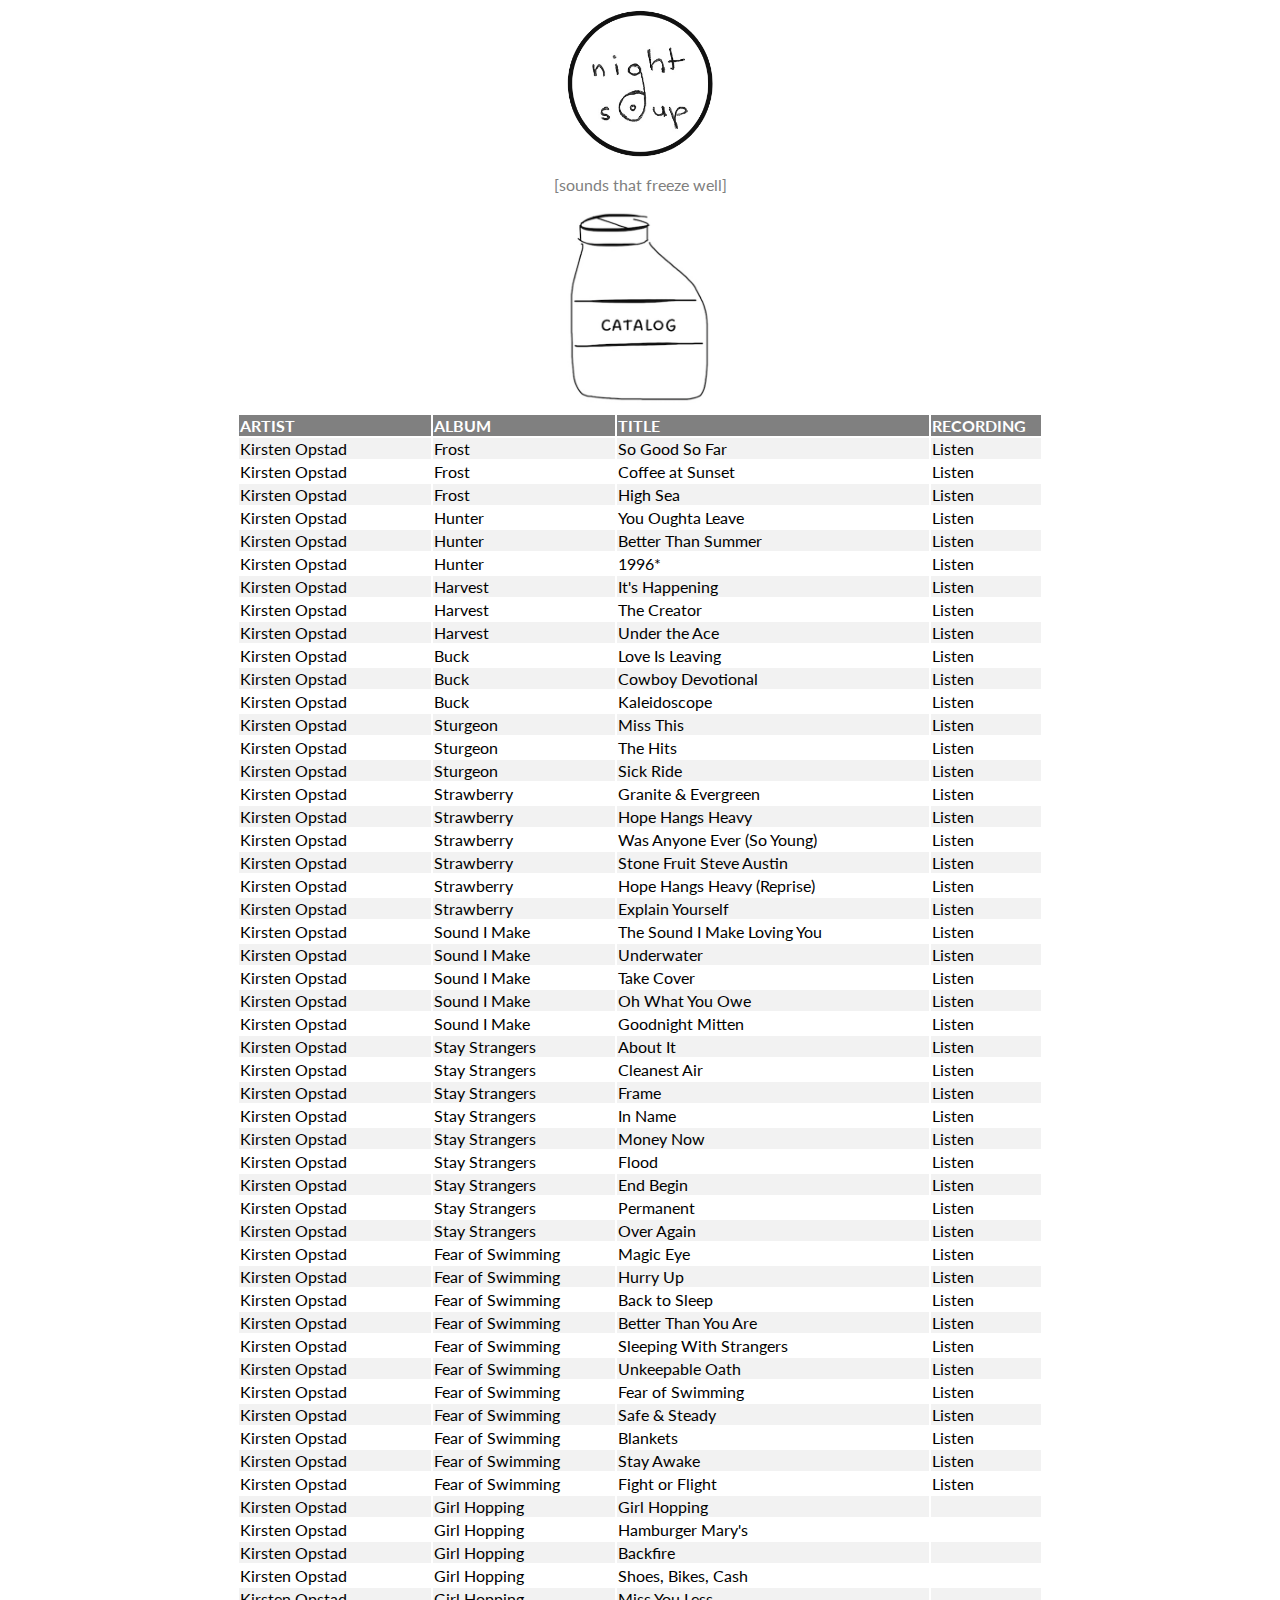
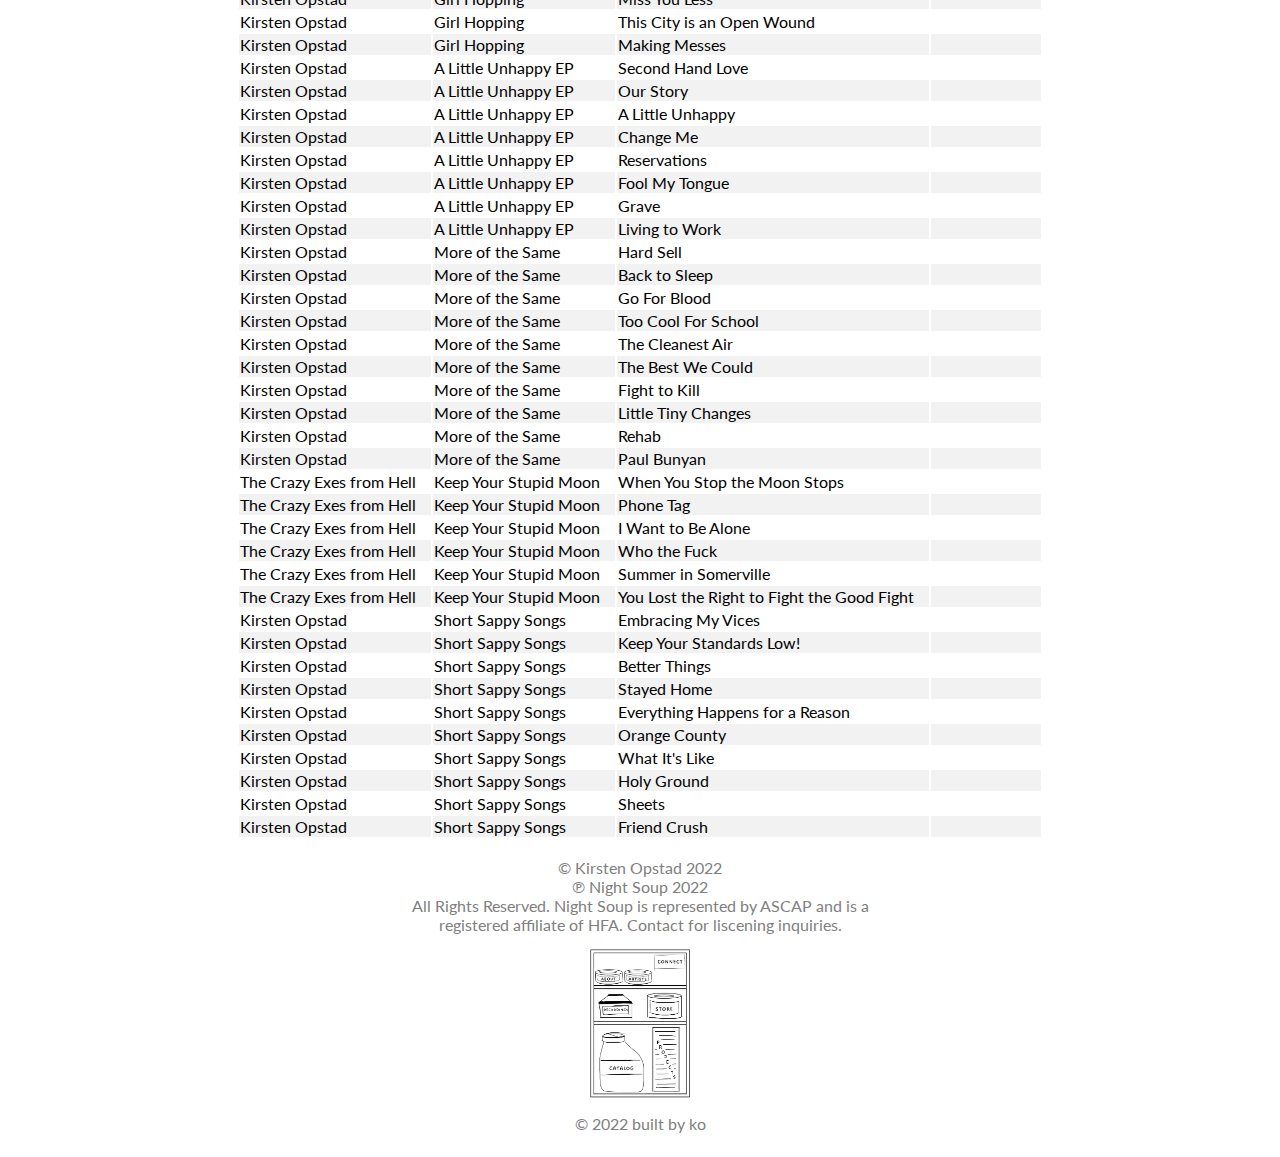
<file: catalog.html>
<!DOCTYPE html>
<html lang="en"> 
<head>
    <title>Night Soup Music</title>
    <!-- Meta -->
    <meta name="description" content="Catalog | Night Soup Music | sounds that freeze well">
    <meta name="author" content="http://kirstenopstad.com">
    <meta name="viewport" content="width=device-width, initial-scale=1.0">   
    <link rel="shortcut icon" href="images/Night Soup Simple Logo.png"> 
    <!--CSS-->
	<link rel="stylesheet" href="page-style.css">
    <!-- Global site tag (gtag.js) - Google Analytics -->
    <script async src="https://www.googletagmanager.com/gtag/js?id=G-VCZ8Q6GPBM"></script>
    <script>
    window.dataLayer = window.dataLayer || [];
    function gtag(){dataLayer.push(arguments);}
    gtag('js', new Date());

    gtag('config', 'G-VCZ8Q6GPBM');
    </script>
</head> 
<body>
<div class="header">
    <header>
        <!-- Image Map Generated by http://www.image-map.net/ -->
        <img class="header" id="logo" src="images/Night Soup Simple Logo.png" title="Night Soup Logo" alt="Illustration of a bowl of soup with the words 'night soup' inside."> 
        <p>[sounds that freeze well]</p>
    </div>
    </header>
    <main>
    <div class="page-body">
        <img class="title" src="images/Title-Catalog.png" title="Catalog" alt="Illustration of large spice container labeled, 'catalog.'">

          <!--- Styled CATALOG Import-->
       <div class="catalog">
        <table>
        <col name="Artist">
        <col name="Album">
        <col name="Title">
        <col name="Recording">
        <tr >
         <th  >Artist</th>
         <th >Album</th>
         <th>Title</th>
         <th>Recording</th>
        </tr>
        <tr >
         <td >Kirsten Opstad</td>
         <td>Frost</td>
         <td>So Good So Far</td>
         <td ><a
         href="https://kirstenopstad.bandcamp.com/track/so-good-so-far">Listen</a></td>
        </tr>
        <tr >
         <td >Kirsten Opstad</td>
         <td>Frost</td>
         <td>Coffee at Sunset</td>
         <td ><a
         href="https://kirstenopstad.bandcamp.com/track/coffee-at-sunset">Listen</a></td>
        </tr>
        <tr >
         <td >Kirsten Opstad</td>
         <td>Frost</td>
         <td>High Sea</td>
         <td ><a href="https://kirstenopstad.bandcamp.com/track/high-sea">Listen</a></td>
        </tr>
        <tr >
         <td >Kirsten Opstad</td>
         <td>Hunter</td>
         <td>You Oughta Leave</td>
         <td ><a href="http://kirstenopstad.com/eclipse/">Listen</a></td>
        </tr>
        <tr >
         <td >Kirsten Opstad</td>
         <td>Hunter</td>
         <td>Better Than Summer</td>
         <td ><a
         href="https://kirstenopstad.bandcamp.com/track/better-than-summer">Listen</a></td>
        </tr>
        <tr >
         <td >Kirsten Opstad</td>
         <td>Hunter</td>
         <td>1996*</td>
         <td ><a href="https://kirstenopstad.bandcamp.com/track/1996">Listen</a></td>
        </tr>
        <tr >
         <td >Kirsten Opstad</td>
         <td>Harvest</td>
         <td>It's Happening</td>
         <td ><a
         href="https://kirstenopstad.bandcamp.com/track/its-happening">Listen</a></td>
        </tr>
        <tr >
         <td >Kirsten Opstad</td>
         <td>Harvest</td>
         <td>The Creator</td>
         <td ><a href="https://kirstenopstad.bandcamp.com/track/the-creator">Listen</a></td>
        </tr>
        <tr >
         <td >Kirsten Opstad</td>
         <td>Harvest</td>
         <td>Under the Ace</td>
         <td ><a
         href="https://kirstenopstad.bandcamp.com/track/under-the-ace">Listen</a></td>
        </tr>
        <tr >
         <td >Kirsten Opstad</td>
         <td>Buck</td>
         <td>Love Is Leaving</td>
         <td ><a
         href="https://kirstenopstad.bandcamp.com/track/love-is-leaving">Listen</a></td>
        </tr>
        <tr >
         <td >Kirsten Opstad</td>
         <td>Buck</td>
         <td>Cowboy Devotional</td>
         <td ><a
         href="https://kirstenopstad.bandcamp.com/track/cowboy-devotional">Listen</a></td>
        </tr>
        <tr >
         <td >Kirsten Opstad</td>
         <td>Buck</td>
         <td>Kaleidoscope</td>
         <td ><a href="https://kirstenopstad.bandcamp.com/track/kaleidoscope">Listen</a></td>
        </tr>
        <tr >
         <td >Kirsten Opstad</td>
         <td>Sturgeon</td>
         <td>Miss This</td>
         <td ><a href="https://kirstenopstad.bandcamp.com/track/miss-this">Listen</a></td>
        </tr>
        <tr >
         <td >Kirsten Opstad</td>
         <td>Sturgeon</td>
         <td>The Hits</td>
         <td ><a href="https://kirstenopstad.bandcamp.com/track/the-hits">Listen</a></td>
        </tr>
        <tr >
         <td >Kirsten Opstad</td>
         <td>Sturgeon</td>
         <td>Sick Ride</td>
         <td ><a href="https://kirstenopstad.bandcamp.com/track/sick-ride">Listen</a></td>
        </tr>
        <tr >
         <td >Kirsten Opstad</td>
         <td>Strawberry</td>
         <td>Granite &amp; Evergreen</td>
         <td ><a
         href="https://kirstenopstad.bandcamp.com/track/granite-evergreen">Listen</a></td>
        </tr>
        <tr >
         <td >Kirsten Opstad</td>
         <td>Strawberry</td>
         <td>Hope Hangs Heavy</td>
         <td ><a
         href="https://kirstenopstad.bandcamp.com/track/hope-hangs-heavy">Listen</a></td>
        </tr>
        <tr >
         <td >Kirsten Opstad</td>
         <td>Strawberry</td>
         <td>Was Anyone Ever (So Young)</td>
         <td ><a
         href="https://kirstenopstad.bandcamp.com/track/was-anyone-ever-so-young">Listen</a></td>
        </tr>
        <tr >
         <td >Kirsten Opstad</td>
         <td>Strawberry</td>
         <td>Stone Fruit Steve Austin</td>
         <td ><a
         href="https://kirstenopstad.bandcamp.com/track/stone-fruit-steve-austin">Listen</a></td>
        </tr>
        <tr >
         <td >Kirsten Opstad</td>
         <td>Strawberry</td>
         <td>Hope Hangs Heavy (Reprise)</td>
         <td ><a
         href="https://kirstenopstad.bandcamp.com/track/hope-hangs-heavy-reprise">Listen</a></td>
        </tr>
        <tr >
         <td >Kirsten Opstad</td>
         <td>Strawberry</td>
         <td>Explain Yourself</td>
         <td ><a
         href="https://kirstenopstad.bandcamp.com/track/explain-yourself">Listen</a></td>
        </tr>
        <tr >
         <td >Kirsten Opstad</td>
         <td>Sound I Make</td>
         <td>The Sound I Make Loving You</td>
         <td ><a
         href="https://kirstenopstad.bandcamp.com/track/the-sound-i-make-loving-you">Listen</a></td>
        </tr>
        <tr >
         <td >Kirsten Opstad</td>
         <td>Sound I Make</td>
         <td>Underwater</td>
         <td ><a href="https://kirstenopstad.bandcamp.com/track/underwater">Listen</a></td>
        </tr>
        <tr >
         <td >Kirsten Opstad</td>
         <td>Sound I Make</td>
         <td>Take Cover</td>
         <td ><a href="https://kirstenopstad.bandcamp.com/track/take-cover">Listen</a></td>
        </tr>
        <tr >
         <td >Kirsten Opstad</td>
         <td>Sound I Make</td>
         <td>Oh What You Owe</td>
         <td ><a
         href="https://kirstenopstad.bandcamp.com/track/oh-what-you-owe">Listen</a></td>
        </tr>
        <tr >
         <td >Kirsten Opstad</td>
         <td>Sound I Make</td>
         <td>Goodnight Mitten</td>
         <td ><a
         href="https://kirstenopstad.bandcamp.com/track/goodnight-mitten">Listen</a></td>
        </tr>
        <tr >
         <td >Kirsten Opstad</td>
         <td>Stay Strangers</td>
         <td>About It</td>
         <td ><a href="https://kirstenopstad.bandcamp.com/track/about-it">Listen</a></td>
        </tr>
        <tr >
         <td >Kirsten Opstad</td>
         <td>Stay Strangers</td>
         <td>Cleanest Air</td>
         <td ><a href="https://kirstenopstad.bandcamp.com/track/cleanest-air">Listen</a></td>
        </tr>
        <tr >
         <td >Kirsten Opstad</td>
         <td>Stay Strangers</td>
         <td>Frame</td>
         <td ><a href="https://kirstenopstad.bandcamp.com/track/frame">Listen</a></td>
        </tr>
        <tr >
         <td >Kirsten Opstad</td>
         <td>Stay Strangers</td>
         <td>In Name</td>
         <td ><a href="https://kirstenopstad.bandcamp.com/track/in-name">Listen</a></td>
        </tr>
        <tr >
         <td >Kirsten Opstad</td>
         <td>Stay Strangers</td>
         <td>Money Now</td>
         <td ><a href="https://kirstenopstad.bandcamp.com/track/money-now">Listen</a></td>
        </tr>
        <tr >
         <td >Kirsten Opstad</td>
         <td>Stay Strangers</td>
         <td>Flood</td>
         <td ><a href="https://kirstenopstad.bandcamp.com/track/flood">Listen</a></td>
        </tr>
        <tr >
         <td >Kirsten Opstad</td>
         <td>Stay Strangers</td>
         <td>End Begin</td>
         <td ><a href="https://kirstenopstad.bandcamp.com/track/end-begin">Listen</a></td>
        </tr>
        <tr >
         <td >Kirsten Opstad</td>
         <td>Stay Strangers</td>
         <td>Permanent</td>
         <td ><a href="https://kirstenopstad.bandcamp.com/track/permanent">Listen</a></td>
        </tr>
        <tr >
         <td >Kirsten Opstad</td>
         <td>Stay Strangers</td>
         <td>Over Again</td>
         <td ><a href="https://kirstenopstad.bandcamp.com/track/over-again">Listen</a></td>
        </tr>
        <tr >
         <td >Kirsten Opstad</td>
         <td>Fear of Swimming</td>
         <td>Magic Eye</td>
         <td ><a href="https://kirstenopstad.bandcamp.com/track/magic-eye">Listen</a></td>
        </tr>
        <tr >
         <td >Kirsten Opstad</td>
         <td>Fear of Swimming</td>
         <td>Hurry Up</td>
         <td ><a href="https://kirstenopstad.bandcamp.com/track/hurry-up">Listen</a></td>
        </tr>
        <tr >
         <td >Kirsten Opstad</td>
         <td>Fear of Swimming</td>
         <td>Back to Sleep</td>
         <td ><a
         href="https://kirstenopstad.bandcamp.com/track/back-to-sleep">Listen</a></td>
        </tr>
        <tr >
         <td >Kirsten Opstad</td>
         <td>Fear of Swimming</td>
         <td>Better Than You Are</td>
         <td ><a
         href="https://kirstenopstad.bandcamp.com/track/better-than-you-are">Listen</a></td>
        </tr>
        <tr >
         <td >Kirsten Opstad</td>
         <td>Fear of Swimming</td>
         <td>Sleeping With Strangers</td>
         <td ><a
         href="https://kirstenopstad.bandcamp.com/track/sleeping-with-strangers">Listen</a></td>
        </tr>
        <tr >
         <td >Kirsten Opstad</td>
         <td>Fear of Swimming</td>
         <td>Unkeepable Oath</td>
         <td ><a
         href="https://kirstenopstad.bandcamp.com/track/unkeepable-oath">Listen</a></td>
        </tr>
        <tr >
         <td >Kirsten Opstad</td>
         <td>Fear of Swimming</td>
         <td>Fear of Swimming</td>
         <td ><a
         href="https://kirstenopstad.bandcamp.com/track/fear-of-swimming">Listen</a></td>
        </tr>
        <tr >
         <td >Kirsten Opstad</td>
         <td>Fear of Swimming</td>
         <td>Safe &amp; Steady</td>
         <td ><a href="https://kirstenopstad.bandcamp.com/track/safe-steady">Listen</a></td>
        </tr>
        <tr >
         <td >Kirsten Opstad</td>
         <td>Fear of Swimming</td>
         <td>Blankets</td>
         <td ><a href="https://kirstenopstad.bandcamp.com/track/blankets">Listen</a></td>
        </tr>
        <tr >
         <td >Kirsten Opstad</td>
         <td>Fear of Swimming</td>
         <td>Stay Awake</td>
         <td ><a href="https://kirstenopstad.bandcamp.com/track/stay-awake">Listen</a></td>
        </tr>
        <tr >
         <td >Kirsten Opstad</td>
         <td>Fear of Swimming</td>
         <td>Fight or Flight</td>
         <td ><a
         href="https://kirstenopstad.bandcamp.com/track/fight-or-flight">Listen</a></td>
        </tr>
        <tr >
         <td >Kirsten Opstad</td>
         <td>Girl Hopping</td>
         <td>Girl Hopping</td>
         <td></td>
        </tr>
        <tr >
         <td >Kirsten Opstad</td>
         <td>Girl Hopping</td>
         <td>Hamburger Mary's</td>
         <td></td>
        </tr>
        <tr >
         <td >Kirsten Opstad</td>
         <td>Girl Hopping</td>
         <td>Backfire</td>
         <td></td>
        </tr>
        <tr >
         <td >Kirsten Opstad</td>
         <td>Girl Hopping</td>
         <td>Shoes, Bikes, Cash</td>
         <td></td>
        </tr>
        <tr >
         <td >Kirsten Opstad</td>
         <td>Girl Hopping</td>
         <td>Miss You Less</td>
         <td></td>
        </tr>
        <tr >
         <td >Kirsten Opstad</td>
         <td>Girl Hopping</td>
         <td>This City is an Open Wound</td>
         <td></td>
        </tr>
        <tr >
         <td >Kirsten Opstad</td>
         <td>Girl Hopping</td>
         <td>Making Messes</td>
         <td></td>
        </tr>
        <tr >
         <td >Kirsten Opstad</td>
         <td>A Little Unhappy EP</td>
         <td>Second Hand Love</td>
         <td></td>
        </tr>
        <tr >
         <td >Kirsten Opstad</td>
         <td>A Little Unhappy EP</td>
         <td>Our Story</td>
         <td></td>
        </tr>
        <tr >
         <td >Kirsten Opstad</td>
         <td>A Little Unhappy EP</td>
         <td>A Little Unhappy</td>
         <td></td>
        </tr>
        <tr >
         <td >Kirsten Opstad</td>
         <td>A Little Unhappy EP</td>
         <td>Change Me</td>
         <td></td>
        </tr>
        <tr >
         <td >Kirsten Opstad</td>
         <td>A Little Unhappy EP</td>
         <td>Reservations</td>
         <td></td>
        </tr>
        <tr >
         <td >Kirsten Opstad</td>
         <td>A Little Unhappy EP</td>
         <td>Fool My Tongue</td>
         <td></td>
        </tr>
        <tr >
         <td >Kirsten Opstad</td>
         <td>A Little Unhappy EP</td>
         <td>Grave</td>
         <td></td>
        </tr>
        <tr >
         <td >Kirsten Opstad</td>
         <td>A Little Unhappy EP</td>
         <td>Living to Work</td>
         <td></td>
        </tr>
        <tr >
         <td >Kirsten Opstad</td>
         <td>More of the Same</td>
         <td>Hard Sell</td>
         <td></td>
        </tr>
        <tr >
         <td >Kirsten Opstad</td>
         <td>More of the Same</td>
         <td>Back to Sleep</td>
         <td></td>
        </tr>
        <tr >
         <td >Kirsten Opstad</td>
         <td>More of the Same</td>
         <td>Go For Blood</td>
         <td></td>
        </tr>
        <tr >
         <td >Kirsten Opstad</td>
         <td>More of the Same</td>
         <td>Too Cool For School</td>
         <td></td>
        </tr>
        <tr >
         <td >Kirsten Opstad</td>
         <td>More of the Same</td>
         <td>The Cleanest Air</td>
         <td></td>
        </tr>
        <tr >
         <td >Kirsten Opstad</td>
         <td>More of the Same</td>
         <td>The Best We Could</td>
         <td></td>
        </tr>
        <tr >
         <td >Kirsten Opstad</td>
         <td>More of the Same</td>
         <td>Fight to Kill</td>
         <td></td>
        </tr>
        <tr >
         <td >Kirsten Opstad</td>
         <td>More of the Same</td>
         <td>Little Tiny Changes</td>
         <td></td>
        </tr>
        <tr >
         <td >Kirsten Opstad</td>
         <td>More of the Same</td>
         <td>Rehab</td>
         <td></td>
        </tr>
        <tr >
         <td >Kirsten Opstad</td>
         <td>More of the Same</td>
         <td>Paul Bunyan</td>
         <td></td>
        </tr>
        <tr >
         <td >The Crazy Exes from Hell</td>
         <td>Keep Your Stupid Moon</td>
         <td>When You Stop the Moon Stops</td>
         <td></td>
        </tr>
        <tr >
         <td >The Crazy Exes from Hell</td>
         <td>Keep Your Stupid Moon</td>
         <td>Phone Tag</td>
         <td></td>
        </tr>
        <tr >
         <td >The Crazy Exes from Hell</td>
         <td>Keep Your Stupid Moon</td>
         <td>I Want to Be Alone</td>
         <td></td>
        </tr>
        <tr >
         <td >The Crazy Exes from Hell</td>
         <td>Keep Your Stupid Moon</td>
         <td>Who the Fuck</td>
         <td></td>
        </tr>
        <tr >
         <td >The Crazy Exes from Hell</td>
         <td>Keep Your Stupid Moon</td>
         <td>Summer in Somerville</td>
         <td></td>
        </tr>
        <tr >
         <td >The Crazy Exes from Hell</td>
         <td>Keep Your Stupid Moon</td>
         <td>You Lost the Right to Fight the Good Fight</td>
         <td></td>
        </tr>
        <tr >
         <td >Kirsten Opstad</td>
         <td>Short Sappy Songs</td>
         <td>Embracing My Vices</td>
         <td></td>
        </tr>
        <tr >
         <td >Kirsten Opstad</td>
         <td>Short Sappy Songs</td>
         <td>Keep Your Standards Low!</td>
         <td></td>
        </tr>
        <tr >
         <td >Kirsten Opstad</td>
         <td>Short Sappy Songs</td>
         <td>Better Things</td>
         <td></td>
        </tr>
        <tr >
         <td >Kirsten Opstad</td>
         <td>Short Sappy Songs</td>
         <td>Stayed Home</td>
         <td></td>
        </tr>
        <tr >
         <td >Kirsten Opstad</td>
         <td>Short Sappy Songs</td>
         <td>Everything Happens for a Reason</td>
         <td></td>
        </tr>
        <tr >
         <td >Kirsten Opstad</td>
         <td>Short Sappy Songs</td>
         <td>Orange County</td>
         <td></td>
        </tr>
        <tr >
         <td >Kirsten Opstad</td>
         <td>Short Sappy Songs</td>
         <td>What It's Like</td>
         <td></td>
        </tr>
        <tr >
         <td >Kirsten Opstad</td>
         <td>Short Sappy Songs</td>
         <td>Holy Ground</td>
         <td></td>
        </tr>
        <tr >
         <td >Kirsten Opstad</td>
         <td>Short Sappy Songs</td>
         <td>Sheets</td>
         <td></td>
        </tr>
        <tr >
         <td >Kirsten Opstad</td>
         <td>Short Sappy Songs</td>
         <td>Friend Crush</td>
         <td></td>
        </tr>
       </table>
       </div>
        <p><br>&#169; Kirsten Opstad 2022 <br>&#8471; Night Soup 2022<br>All Rights Reserved. Night Soup is represented by ASCAP and is a registered affiliate of HFA. Contact for liscening inquiries.
        </p>
        <a href="index.html" alt="link to index">
        <img class="rack-back"  src="images/NS-Cabinet-320x479.png" title="Back to the Rack" alt="Mini cabinet slash navigation spice rack image, linking to index."> 
        </a>
    </div>
</main>
<footer><p class="copyright-tag">&#169; 2022 built by ko</p></footer>
</body>
</html>
</file>
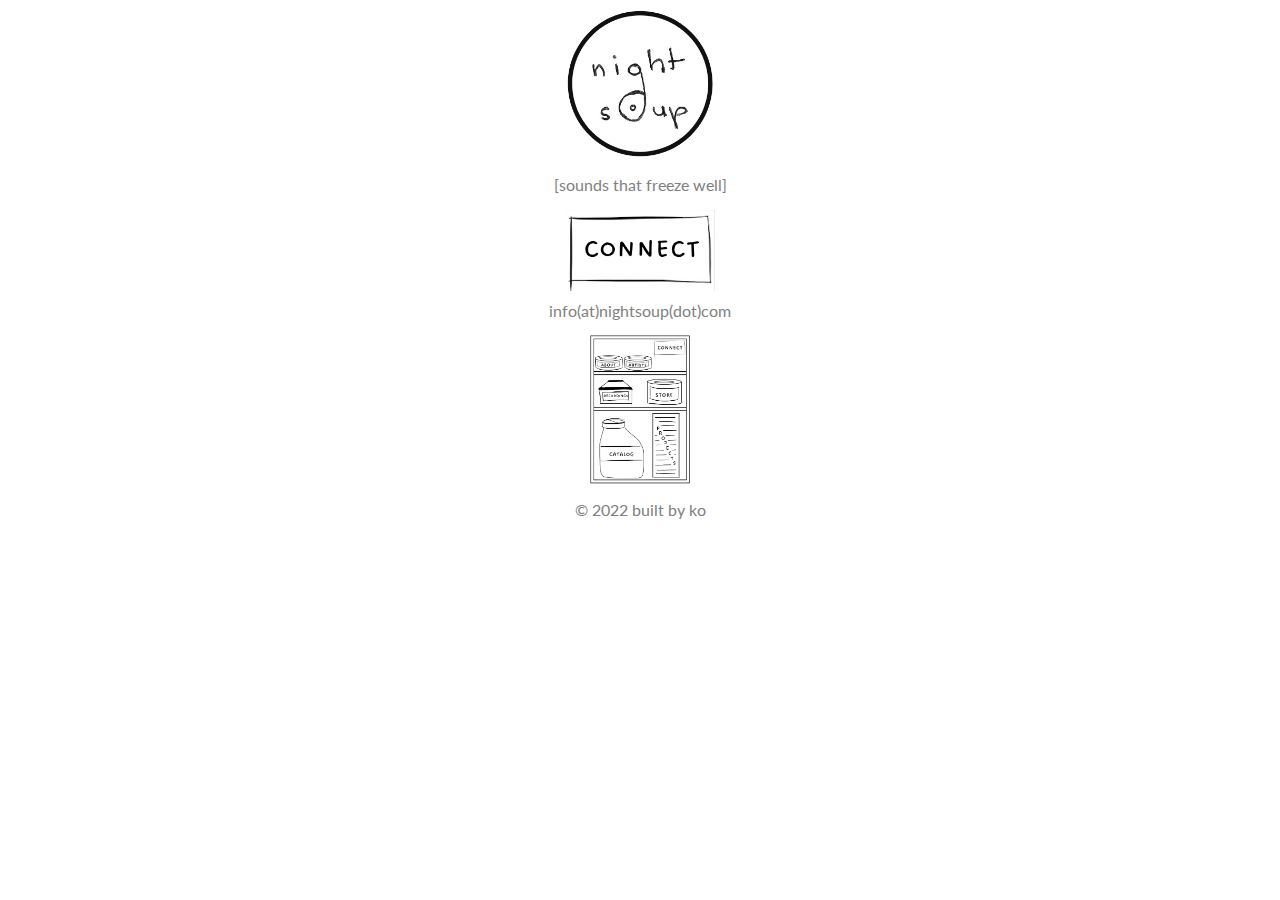
<file: connect.html>
<!DOCTYPE html>
<html lang="en"> 
<head>
    <title>Night Soup Music</title>
    <!-- Meta -->
    <meta name="description" content="Connect | Night Soup Music | sounds that freeze well">
    <meta name="author" content="http://kirstenopstad.com"> 
    <meta name="viewport" content="width=device-width, initial-scale=1.0">   
    <link rel="shortcut icon" href="images/Night Soup Simple Logo.png">
    <!-- Global site tag (gtag.js) - Google Analytics -->
    <script async src="https://www.googletagmanager.com/gtag/js?id=G-VCZ8Q6GPBM"></script>
    <script>
    window.dataLayer = window.dataLayer || [];
    function gtag(){dataLayer.push(arguments);}
    gtag('js', new Date());

    gtag('config', 'G-VCZ8Q6GPBM');
    </script> 
    <!--CSS-->
	<link rel="stylesheet" href="page-style.css">
</head> 
<body>
<div class="header">
    <header>
        <!-- Image Map Generated by http://www.image-map.net/ -->
        <img class="header" id="logo" src="images/Night Soup Simple Logo.png" title="Night Soup Logo" alt="Illustration of a bowl of soup with the words 'night soup' inside."> 
        <p>[sounds that freeze well]</p>
    </div>
    </header>
    <main>
    <div class="page-body">
        <a href="mailto:info@nightsoup.com"><img class="title" src="images/Title-Connect.png" title="Connect" alt="Illustration of a slip of paper reading, 'connect.'"></a>
        <p>info(at)nightsoup(dot)com</p>
        <a href="index.html" alt="link to index">
        <img class="rack-back"  src="images/NS-Cabinet-320x479.png" title="Back to the Rack" alt="Mini cabinet slash navigation spice rack image, linking to index."> 
        </a>
    </div>
</main>
<footer><p class="copyright-tag">&#169; 2022 built by ko</p></footer>
</body>
</html>
</file>
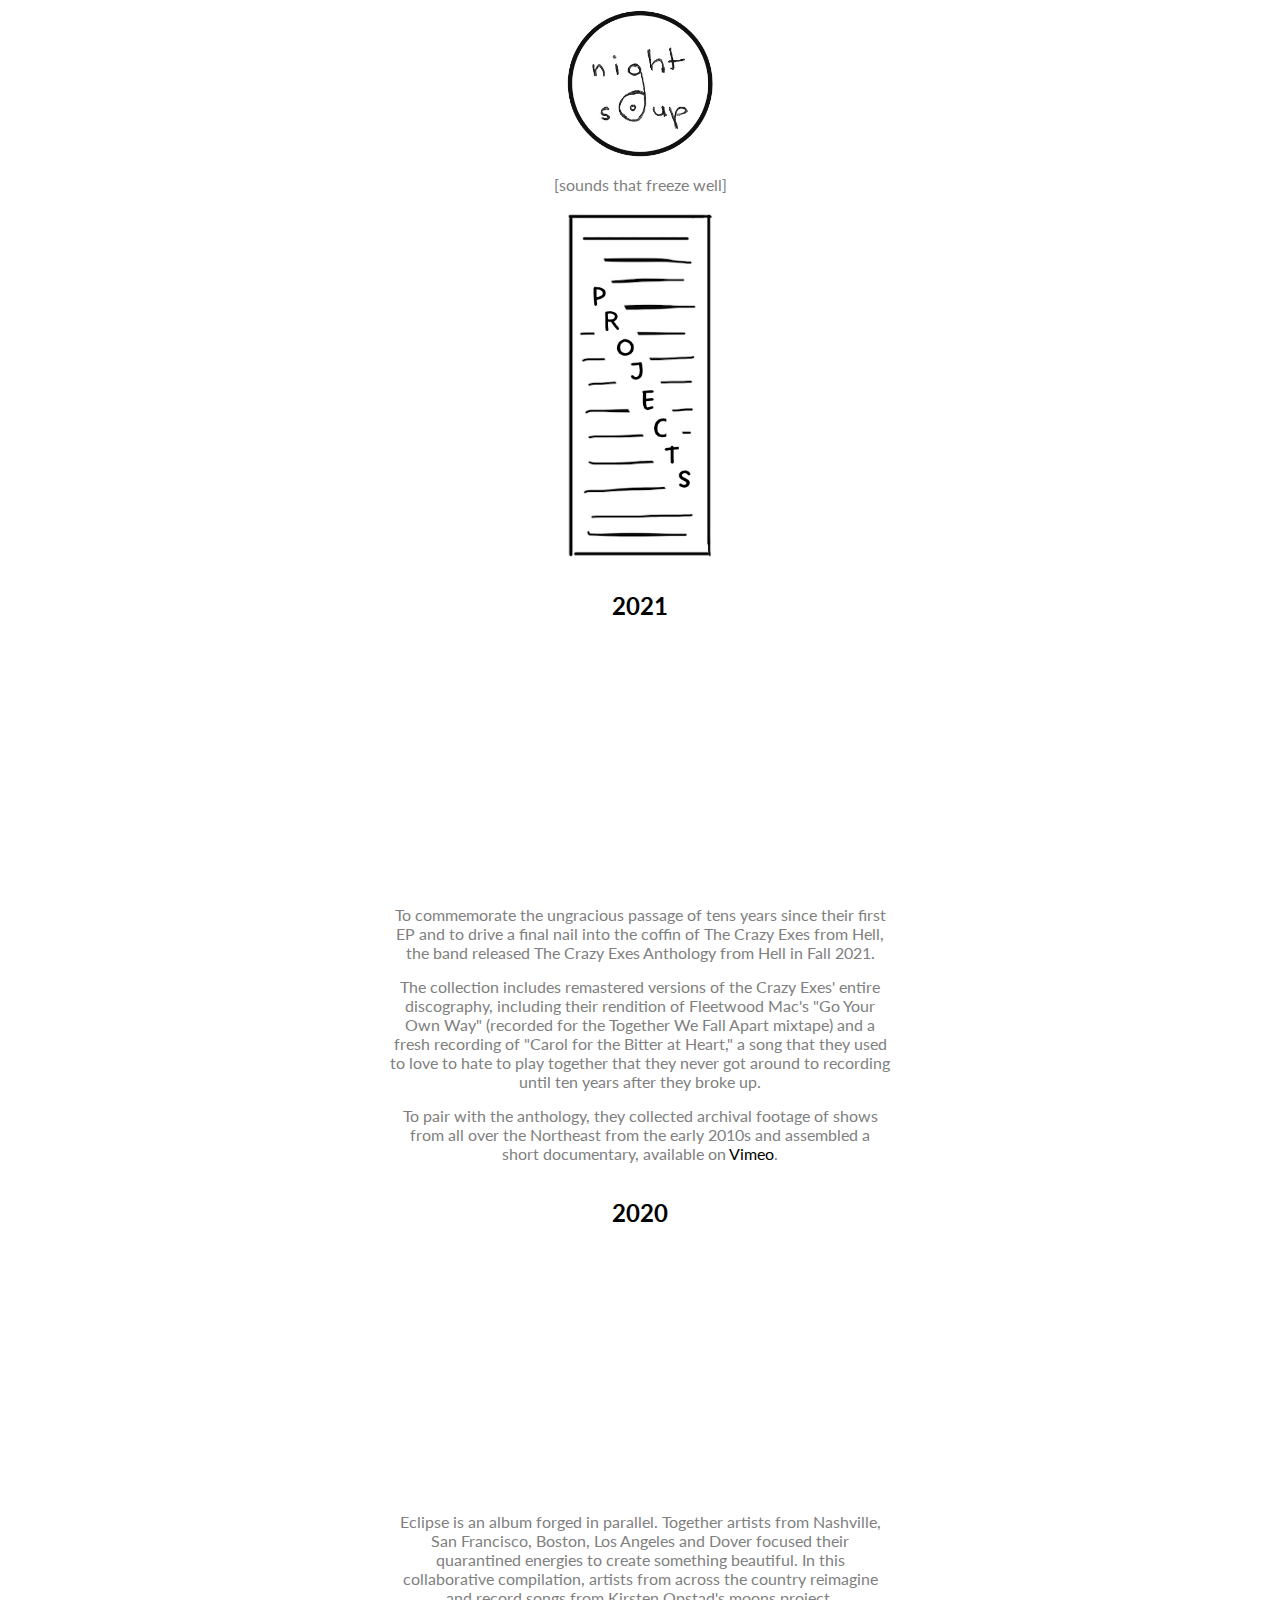
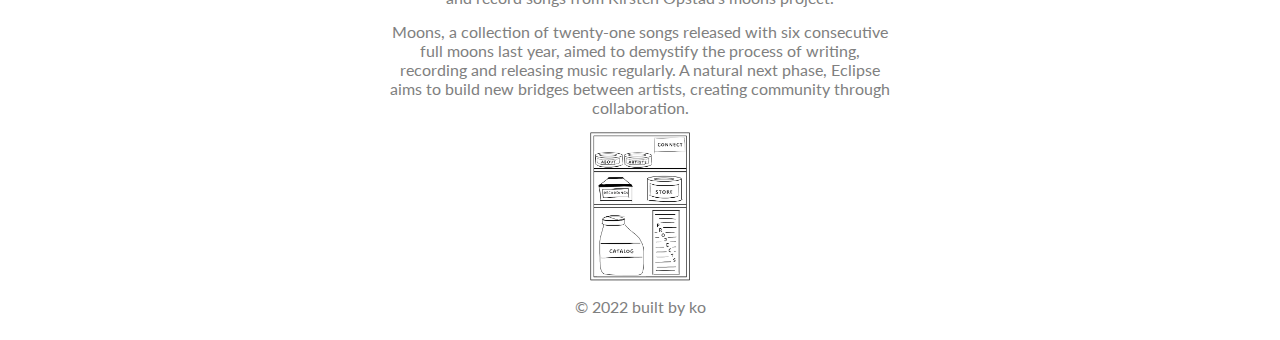
<file: projects.html>
<!DOCTYPE html>
<html lang="en"> 
<head>
    <title>Night Soup Music</title>
    <!-- Meta -->
    <meta name="description" content="Projects | Night Soup Music | sounds that freeze well">
    <meta name="author" content="http://kirstenopstad.com"> 
    <meta name="viewport" content="width=device-width, initial-scale=1.0">   
    <link rel="shortcut icon" href="images/Night Soup Simple Logo.png"> 
    <!--CSS-->
	<link rel="stylesheet" href="page-style.css">
    <!-- Global site tag (gtag.js) - Google Analytics -->
    <script async src="https://www.googletagmanager.com/gtag/js?id=G-VCZ8Q6GPBM"></script>
    <script>
    window.dataLayer = window.dataLayer || [];
    function gtag(){dataLayer.push(arguments);}
    gtag('js', new Date());

    gtag('config', 'G-VCZ8Q6GPBM');
    </script>
</head> 
<body>
<div class="header">
    <header>
        <!-- Image Map Generated by http://www.image-map.net/ -->
        <img class="header" id="logo" src="images/Night Soup Simple Logo.png" title="Night Soup Logo" alt="Illustration of a bowl of soup with the words 'night soup' inside."> 
        <p>[sounds that freeze well]</p>
    </div>
    </header>
    <main>
    <div class="page-body" id="projects">
        <img class="title" src="images/Title-Projects.png" title="Projects" alt="Illustration of notepad with the word 'projects' scrawled across diagonally.">
        <h2>2021</h2>
        <iframe style="border: 0; width: 250px; height: 250px;" src="https://bandcamp.com/EmbeddedPlayer/album=756540625/size=large/bgcol=ffffff/linkcol=0687f5/minimal=true/transparent=true/" seamless><a href="https://thecrazyexesfromhell.bandcamp.com/album/the-crazy-exes-anthology-from-hell">The Crazy Exes Anthology from Hell by The Crazy Exes from Hell</a></iframe>
        <p>To commemorate the ungracious passage of tens years since their first EP and to drive a final nail into the coffin of The Crazy Exes from Hell, the band released The Crazy Exes Anthology from Hell in Fall 2021.</p>
        <p>The collection includes remastered versions of the Crazy Exes' entire discography, including their rendition of Fleetwood Mac's "Go Your Own Way" (recorded for the Together We Fall Apart mixtape) and a fresh recording of "Carol for the Bitter at Heart," a song that they used to love to hate to play together that they never got around to recording until ten years after they broke up. </P>
        <P>To pair with the anthology, they collected archival footage of shows from all over the Northeast from the early 2010s and assembled a short documentary, available on <a href="https://vimeo.com/624735086">Vimeo</a>. </p>
        <h2>2020</h2>
        <iframe style="border: 0; width: 250px; height: 250px;" src="https://bandcamp.com/EmbeddedPlayer/album=2043070961/size=large/bgcol=ffffff/linkcol=0687f5/minimal=true/transparent=true/" seamless><a href="https://kirstenopstad.bandcamp.com/album/eclipse-3">Eclipse by Kirsten Opstad</a></iframe> 
        <p>Eclipse is an album forged in parallel. Together artists from Nashville, San Francisco, Boston, Los Angeles and Dover focused their quarantined energies to create something beautiful. In this collaborative compilation, artists from across the country reimagine and record songs from Kirsten Opstad's moons project.</p>
        <p>Moons, a collection of twenty-one songs released with six consecutive full moons last year, aimed to demystify the process of writing, recording and releasing music regularly. A natural next phase, Eclipse aims to build new bridges between artists, creating community through collaboration.</p>
        <a href="index.html" alt="link to index">
    <img class="rack-back"  src="images/NS-Cabinet-320x479.png" title="Back to the Rack" alt="Mini cabinet slash navigation spice rack image, linking to index."> 
    </a>
    </div>
</main>
<footer><p class="copyright-tag">&#169; 2022 built by ko</p></footer>
</body>
</html>
</file>
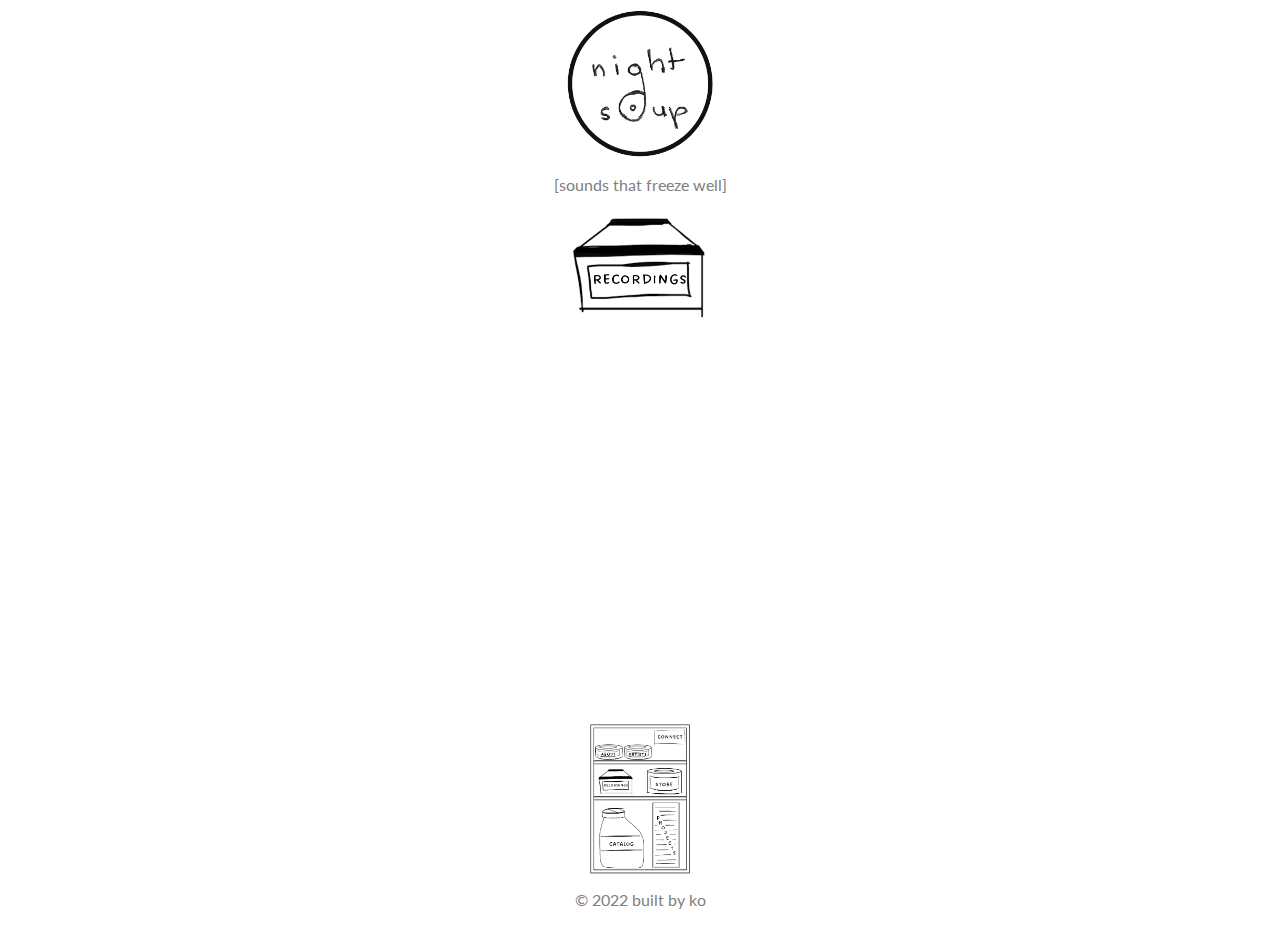
<file: recordings.html>
<!DOCTYPE html>
<html lang="en"> 
<head>
    <title>Night Soup Music</title>
    <!-- Meta -->
    <meta name="description" content="Recordings | Night Soup Music | sounds that freeze well">
    <meta name="author" content="http://kirstenopstad.com">
    <meta name="viewport" content="width=device-width, initial-scale=1.0">   
    <link rel="shortcut icon" href="images/Night Soup Simple Logo.png"> 
    <!--CSS-->
	<link rel="stylesheet" href="page-style.css">
    <!-- Global site tag (gtag.js) - Google Analytics -->
    <script async src="https://www.googletagmanager.com/gtag/js?id=G-VCZ8Q6GPBM"></script>
    <script>
    window.dataLayer = window.dataLayer || [];
    function gtag(){dataLayer.push(arguments);}
    gtag('js', new Date());

    gtag('config', 'G-VCZ8Q6GPBM');
    </script>
</head> 
<body>
<div class="header">
    <header>
        <!-- Image Map Generated by http://www.image-map.net/ -->
        <img class="header" id="logo" src="images/Night Soup Simple Logo.png" title="Night Soup Logo" alt="Illustration of a bowl of soup with the words 'night soup' inside."> 
        <p>[sounds that freeze well]</p>
    </div>
    </header>
    <main>
    <div class="page-body" id="recordings">
        <img class="title" src="images/Title-Recordings.png" title="Recordings" alt="Illustration of pantry box labeled 'recordings.'">
        <iframe src="https://open.spotify.com/embed/playlist/7rzDrk3SoF07BJKBrepksP?utm_source=generator" width="100%" height="380" frameBorder="0" allowfullscreen="" allow="autoplay; clipboard-write; encrypted-media; fullscreen; picture-in-picture"></iframe>
        <a href="index.html" alt="link to index">
        <img class="rack-back"  src="images/NS-Cabinet-320x479.png" title="Back to the Rack" alt="Mini cabinet slash navigation spice rack image, linking to index."> 
        </a>
    </div>
</main>
<footer><p class="copyright-tag">&#169; 2022 built by ko</p></footer>
</body>
</html>
</file>
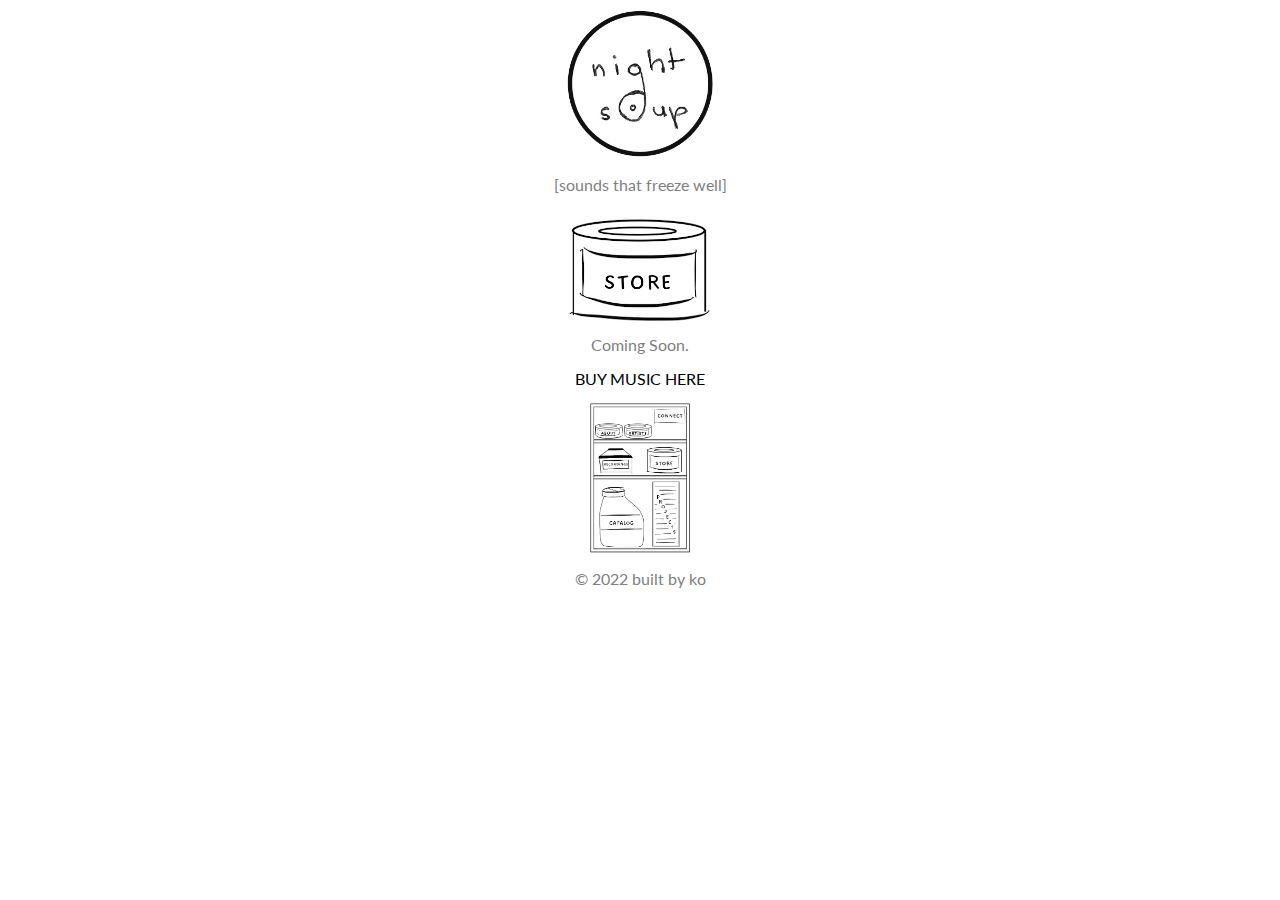
<file: store.html>
<!DOCTYPE html>
<html lang="en"> 
<head>
    <title>Night Soup Music</title>
    <!-- Meta -->
    <meta name="description" content="Store | Night Soup Music | sounds that freeze well">
    <meta name="author" content="http://kirstenopstad.com"> 
    <meta name="viewport" content="width=device-width, initial-scale=1.0">   
    <link rel="shortcut icon" href="images/Night Soup Simple Logo.png"> 
    <!--CSS-->
	<link rel="stylesheet" href="page-style.css">
    <!-- Global site tag (gtag.js) - Google Analytics -->
    <script async src="https://www.googletagmanager.com/gtag/js?id=G-VCZ8Q6GPBM"></script>
    <script>
    window.dataLayer = window.dataLayer || [];
    function gtag(){dataLayer.push(arguments);}
    gtag('js', new Date());

    gtag('config', 'G-VCZ8Q6GPBM');
    </script>
</head> 
<body>
<div class="header">
    <header>
        <!-- Image Map Generated by http://www.image-map.net/ -->
        <img class="header" id="logo" src="images/Night Soup Simple Logo.png" title="Night Soup Logo" alt="Illustration of a bowl of soup with the words 'night soup' inside."> 
        <p>[sounds that freeze well]</p>
    </div>
    </header>
    <main>
    <div class="page-body">
        <img class="title" src="images/Title-Store.png" title="Store" alt="Illustration of a large can labeled, 'store.'">
        <p>Coming Soon.</p>
        <p><a href="https://kirstenopstad.bandcamp.com/">BUY MUSIC HERE</a></p>
        <a href="index.html" alt="link to index">
        <img class="rack-back"  src="images/NS-Cabinet-320x479.png" title="Back to the Rack" alt="Mini cabinet slash navigation spice rack image, linking to index."> 
        </a>
    </div>
</main>
<footer><p class="copyright-tag">&#169; 2022 built by ko</p></footer>
</body>
</html>
</file>
<file: style.css>
@import url('https://fonts.googleapis.com/css2?family=Lato:wght@300&display=swap');


html {background-color: #ffffff;
font-family: 'Lato', sans-serif;}
h1 {color: rgba(0,0,0,1);
text-align:center;
vertical-align: bottom;
font-size: 36px;
letter-spacing: 3px;
text-transform: uppercase;}
h3 {color: black; font-size: 20px;
    letter-spacing: 1px;
    text-transform: uppercase; }
h4 {color: black; font-size: 16px;}
h5 {color: black; font-size: 14px;}
h6 {color: black; font-size: 14px; 
    text-align:center;
line-height: 15%;}
p {color: gray; text-align: center; text-transform:lowercase;}
a {text-decoration: none; color:black;}
a:hover {background-color: yellow;}
header {align-content: center;}
body {align-content: center;
    display: block;
    margin-left: auto;
    margin-right: auto; }
li {margin-left:0px}

area a:hover {
    background-color: yellow;
  }

/*--Image Tricks--*/
img.header {
    display: block;
    margin-left: auto;
    margin-right: auto; }

img {
        display: block;
        margin-left: auto;
        margin-right: auto;
    }

footer {
    background-color: white;
}

/*--List Tricks--*/
ul.simple-list {
    text-transform:lowercase;
    text-anchor: middle;
    list-style-type: none;
    text-align: center;
    display: inline;
}

.simple-list a {
    color: white;
}

.simple-list a:hover {background-color: black;}

.nav-cab-container {
    align-content: center;
  }
  
.nav-cab {
    align-content: center;
  }
  
#logo {
    width: 150px;
    padding-bottom: 0px;
}
#spice-rack {
    margin-top: -50px;
    height: 100vh;
}

#circle {
    background: gray;
    border-radius: 50%;
    width: 105px;
    height: 105px;
    display: block;
    margin-left: auto;
    margin-right: auto;
}

.affiliate-logos {
  margin: auto;
  margin-bottom: -20px;
  display: flex;
  flex-direction: row;
  justify-content: center;
  width: 75px;
  -webkit-filter: grayscale(100%); /* Safari 6.0 - 9.0 */
  filter: grayscale(100%);
  padding: 15px;
}

.affiliate-logos a:hover {background-color: white;}

.copyright-tag p {
 width: 100%;
 text-align: center;
}


/* LAPTOP + BIGGER */

@media screen and (min-width: 1281px) {
    
    .little-screens {
        display: none;
    }
    .mobile-screens {
        display: none;
    }
  }

/* LARGE SCREENS */
@media screen and (min-width: 721px) and (max-width: 1280px) {
    
    .little-screens {
        display: none;
    }
    .tablet-screens {
        display: none;
    }
  }
/* SMALL SCREENS */
@media screen and (min-width: 321px) and (max-width: 720px) {
    
    .mobile-screens {
        display: none;
    }
    .tablet-screens {
        display: none;
    }
  }

  /* TINY SCREENS */
@media screen and (min-width: 1px) and (max-width: 320px) {
    
    .mobile-screens {
        display: none;
    }
    .tablet-screens {
        display: none;
    }
  }
</file>
<file: page-style.css>
@import url('https://fonts.googleapis.com/css2?family=Lato:wght@300&display=swap');


html {background-color: #ffffff;
font-family: 'Lato', sans-serif;}
h1 {color: rgba(0,0,0,1);
text-align:center;
vertical-align: bottom;
font-size: 36px;
letter-spacing: 3px;
text-transform: uppercase;}
h3 {color: black; font-size: 20px;
    letter-spacing: 1px;
    text-transform: uppercase; }
h4 {color: black; font-size: 16px;}
h5 {color: black; font-size: 14px;}
h6 {color: black; font-size: 14px; 
    text-align:center;
line-height: 15%;}
p {color: gray; text-align: center; text-transform:lowercase;}
a {text-decoration: none; color:black;}
a:hover {background-color: yellow;}
header {align-content: center;}
body {align-content: center;
    display: block;
    margin-left: auto;
    margin-right: auto; }
li {margin-left:0px}
table { table-layout: fixed;
    margin: auto;
}
th, td {
    padding-right: 15px; }

th {
    font-weight: bolder;
    text-align: left;
    background-color: gray;
    color:white;
    text-transform: uppercase;
}
tr:nth-child(even){background-color: #f2f2f2;}
tr:hover {background-color: #ddd;}

/*--Image Tricks--*/
img.header {
    display: block;
    margin-left: auto;
    margin-right: auto; }

img {
        display: block;
        margin-left: auto;
        margin-right: auto;
    }

/*--List Tricks--*/
ul.simple-list {
    text-transform:lowercase;
    text-anchor: middle;
    list-style-type: none;
    text-align: center;
    display: inline;
}

.nav-cab-container {
    align-content: center;
  }
  
.nav-cab {
    align-content: center;
  }
  
#logo {
    width: 150px;
    padding-bottom: 0px;
}
#spice-rack {
    margin-top: -50px;
    height: 100vh;
}

.rack-back {
    display: block;
    margin:auto;
    max-width: 100px;
}

img.title {
   max-width: 150px;
   padding-bottom:10px;
}

.page-body {
    display: block;
    margin-left: auto;
    margin-right: auto;
    width: 80%;
    align-content: center;
}

div.page-body p {
    text-align: center;
    display: block;
    margin: auto;
    max-width: 500px;
    padding-bottom: 15px;
    text-transform: none;
}

#circle {
    background: gray;
    border-radius: 50%;
    width: 105px;
    height: 105px;
    display: block;
    margin-left: auto;
    margin-right: auto;
}

.catalog {
    background-color: white;
}

#artists p {
    text-align: left;
}

#artists img {
    width: 100%;
    margin-left: 0px;
    margin-right: 5px;
    padding-bottom: 15px;
}

#recordings iframe {
    max-width: 500px;
    display:block;
    margin:auto;
    filter:grayscale();
    padding-bottom: 15px;
}

#projects h2 {
    text-align: center;
}
#projects iframe {
    display: block;
    margin: auto;
    padding-bottom: 15px;
}

/* LAPTOP + BIGGER */

@media screen and (min-width: 1281px) {
    
    .little-screens {
        display: none;
    }
    .mobile-screens {
        display: none;
    }
    #artists img {
        display: block;
        margin: auto;
        max-width: 500px;
    }
  }
/* LARGE SCREENS */
@media screen and (min-width: 721px) and (max-width: 1280px) {
    
    .little-screens {
        display: none;
    }
    .tablet-screens {
        display: none;
    }

    #artists img {
        display: block;
        margin: auto;
        max-width: 500px;
    }

  }
/* SMALL SCREENS */
@media screen and (min-width: 321px) and (max-width: 720px) {
    
    .mobile-screens {
        display: none;
    }
    .tablet-screens {
        display: none;
    }
    
    .page-body {
        width: 100%;
        margin-left:2px;
        margin-right: 2px;
    }

    p {
        color: black;
    }

  }

  /* TINY SCREENS */
@media screen and (min-width: 1px) and (max-width: 320px) {
    
    .mobile-screens {
        display: none;
    }
    .tablet-screens {
        display: none;
    }
  }
</file>
